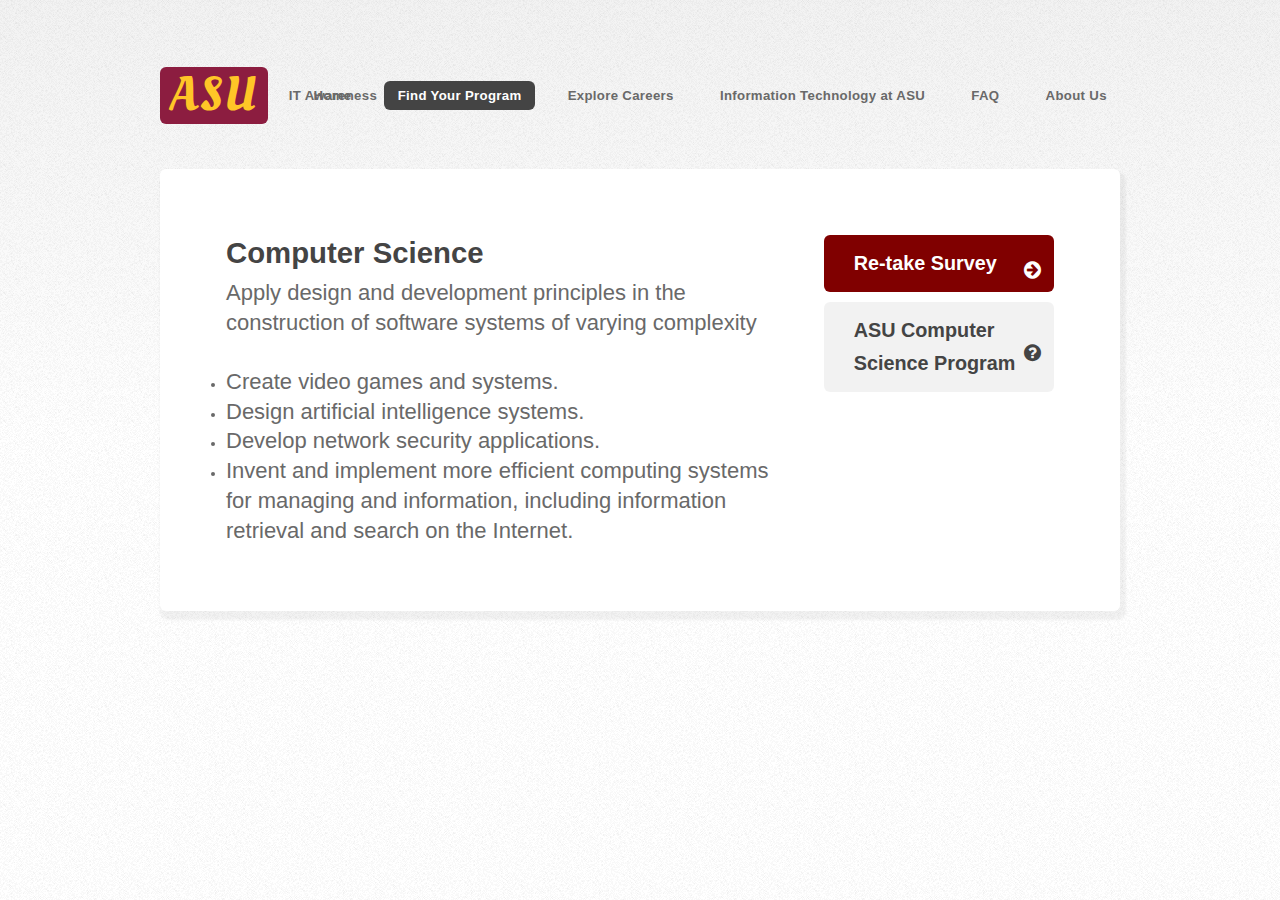
<file: FrontEnd/ComputerScience.html>
<!DOCTYPE HTML>

	<head>
		<title>ASU IT Awareness</title>
		<meta charset="utf-8" />
		<meta name="viewport" content="width=device-width, initial-scale=1, user-scalable=yes" />
		<link rel="stylesheet" href="assets/css/main.css" />
	</head>
	<body class="is-preload ComputerScience">
		<div id="page-wrapper">

			<!-- Header -->
	<div id="header-wrapper">
					<header id="header" class="container">

						<!-- Logo -->
							<div id="logo">
								<h1><a href="index.html">ASU</a></h1>
							  <span>IT Awareness</span>
							</div>

						<!-- Nav -->
							<nav id="nav">
								<ul>
									<li><a href="index.html">Home</a></li>
									<li class="current">
										<a href="#">Find Your Program</a>
										<ul>
											<li><a href="ComputerScience.html">Computer Science</a></li>
											<li><a href="Informatics.html">Informatics</a></li>
											<li><a href="SoftwareEngineering.html">Software Engineering</a>
											<li><a href="#">Computer Systems Engineering</a></li>
											<li><a href="#">Computer Information Systems</a></li>
											<li><a href="#">Robotics</a></li>
											<li><a href="#">Applied Science</a></li>
											<li><a href="#">Technology Entrepreneurship Management</a></li>
									  </ul>
									</li>
									<li><a href="IT-Careers.html">Explore Careers</a>
									<!--
									<ul>
									<li><a href="#">Networking</a></li>
									<li><a href="#">Information Security</a></li>
									<li><a href="#">Database Management</a></li>
									</ul>
									-->

									<li><a href="IT-ASU.html">Information Technology at ASU</a></li>
									<li><a href="FAQ.html">FAQ</a></li>
									<li><a href="About-Us.html">About Us</a></li>
								</ul>
							</nav>
						<!--- Nav End-->
					</header>
				</div>

			<!-- Banner -->
	<div id="banner-wrapper">
				  <div id="banner" class="box container">
						<div class="row">
							<div class="col-8 col-12-medium">
								<h2 style="font-size:200%;">Computer Science</h2>
								<p style="font-size:150%;">Apply design and development principles in the construction of software systems of varying complexity <br>
									<br>
                  <li><p style="font-size:150%;"> Create video games and systems.</p></li>
                  <li><p style="font-size:150%;"> Design artificial intelligence systems.</p> </li>
                  <li><p style="font-size:150%;"> Develop network security applications.</p> </li>
                  <li><p style="font-size:150%;"> Invent and implement more efficient computing systems for managing and information, including information retrieval and search on the Internet.</p> </li>
                </ul>
                </p>
							</div>
							<div class="col-4 col-12-medium">
								<ul>
									<li><a href="https://www.tryinteract.com/share/quiz/5c5384a521ba6d0014eacfc2" class="button medium icon fa-arrow-circle-right">Re-take Survey</a></li>
									<li><a href="https://cidse.engineering.asu.edu/forstudent/undergraduate/majors/computer-science-bs/" class="button alt medium icon fa-question-circle">ASU Computer Science Program</a></li>
								</ul>
							</div>
						</div>
					</div>
				</div>

	<!-- Scripts -->
	<script src="assets/js/jquery.min.js"></script>
	<script src="assets/js/jquery.dropotron.min.js"></script>
	<script src="assets/js/browser.min.js"></script>
	<script src="assets/js/breakpoints.min.js"></script>
	<script src="assets/js/util.js"></script>
	<script src="assets/js/main.js"></script>
	<script scr="assets/js/myjavascript.js"></script>

  </body>
</html>
</file>
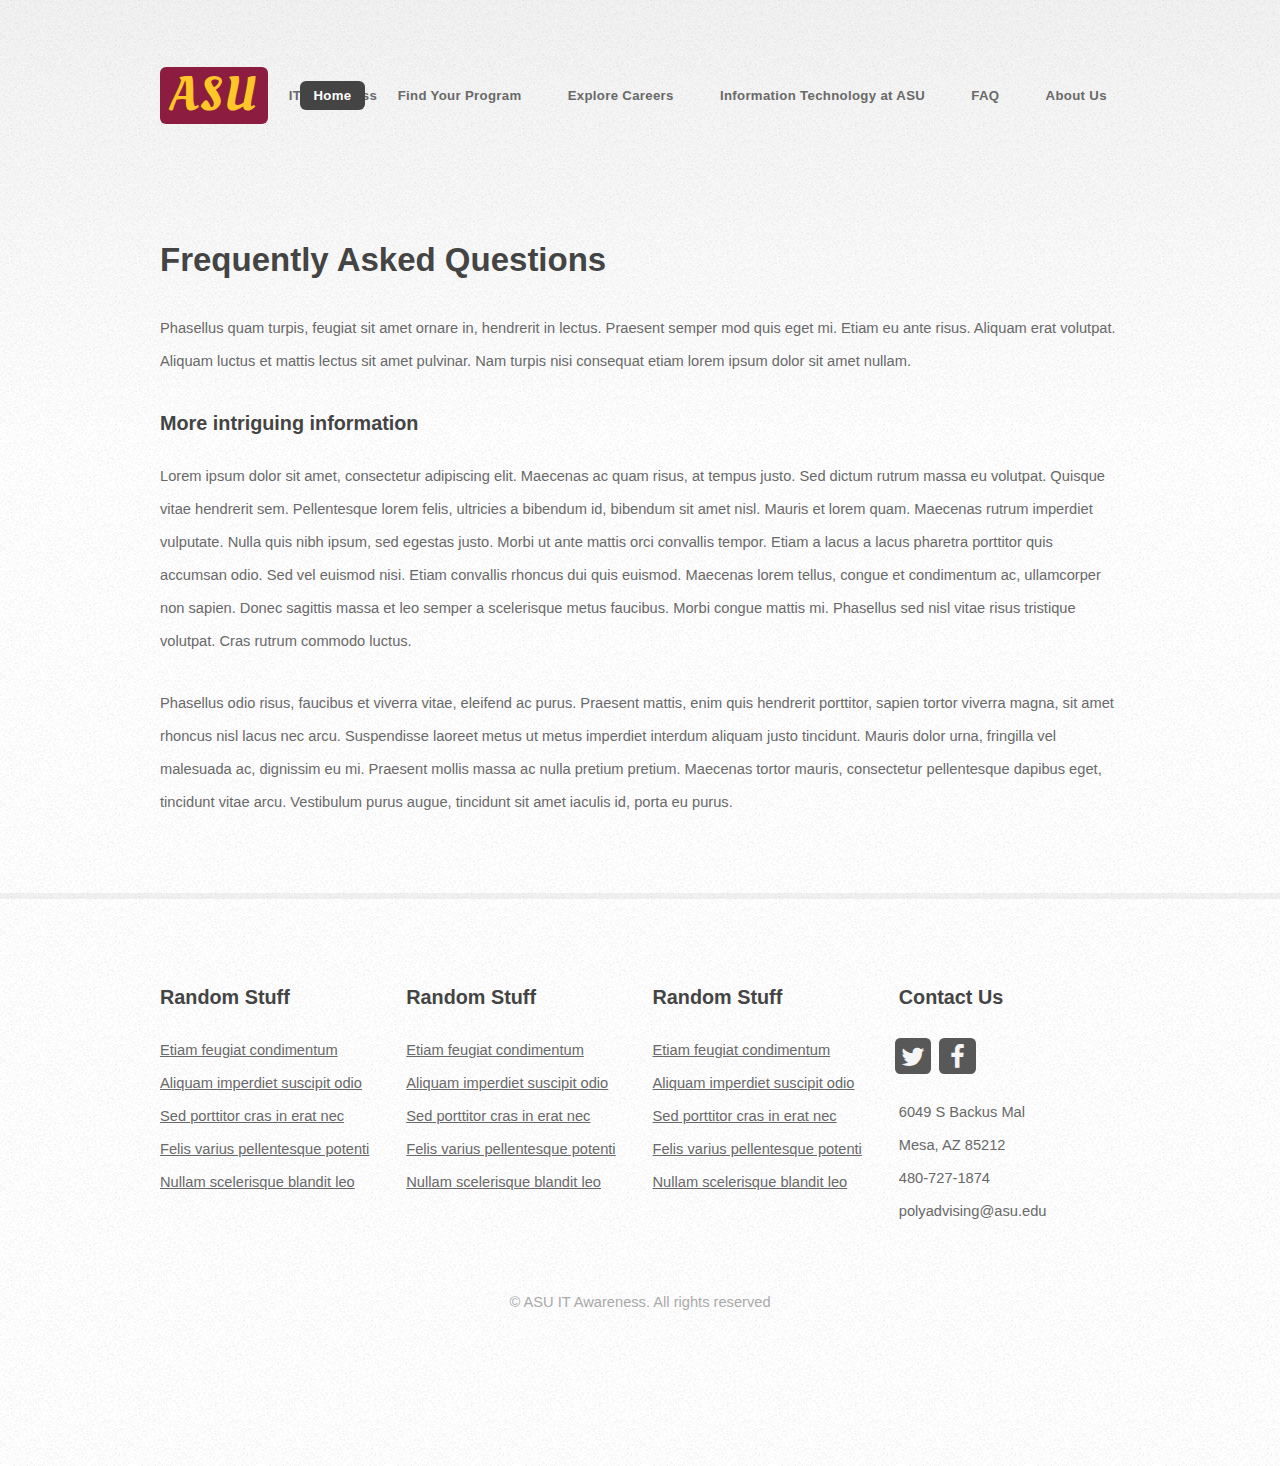
<file: FrontEnd/FAQ.html>
<!DOCTYPE HTML>
<!--
	Verti by HTML5 UP
	html5up.net | @ajlkn
	Free for personal and commercial use under the CCA 3.0 license (html5up.net/license)
-->
<html>
	<head>
		<title>ASU IT Awareness</title>
		<meta charset="utf-8" />
		<meta name="viewport" content="width=device-width, initial-scale=1, user-scalable=no" />
		<link rel="stylesheet" href="assets/css/main.css" />
	</head>
	<body class="is-preload no-sidebar">
		<div id="page-wrapper">

			<!-- Header -->
				<div id="header-wrapper">
					<header id="header" class="container">

						<!-- Logo -->
							<div id="logo">
								<h1><a href="index.html">ASU</a></h1>
								<span>IT Awareness</span>
							</div>

						<!-- Nav -->
							<nav id="nav">
								<ul>
									<li class="current"><a href="index.html">Home</a></li>
									<li>
										<a href="#">Find Your Program</a>
										<ul>
											<li><a href="#">Computer Science</a></li>
											<li><a href="#">Informatics</a></li>
											<li><a href="#">Software Engineering</a>
											<li><a href="#">ComputerSystems Engineering</a></li>
											<li><a href="#">Computer Information Systems</a></li>
											<li><a href="#">Robotics</a></li>
											<li><a href="#">Applied Science</a></li>
											<li><a href="#">Technology Entrepreneurship Management</a></li>
										</ul>
									</li>
									<li><a href="IT-Careers.html">Explore Careers</a>
									<!--
									<ul>
									<li><a href="#">Networking</a></li>
									<li><a href="#">Information Security</a></li>
									<li><a href="#">Database Management</a></li>
									</ul>
									-->

									<li><a href="IT-ASU.html">Information Technology at ASU</a></li>
									<li><a href="FAQ.html">FAQ</a></li>
									<li><a href="About-Us.html">About Us</a></li>
								</ul>
							</nav>
						<!--- Nav End-->
					</header>
				</div>

			<!-- Main -->
				<div id="main-wrapper">
					<div class="container">
						<div id="content">

							<!-- Content -->
								<article>

									<h2>Frequently Asked Questions</h2>

									<p>Phasellus quam turpis, feugiat sit amet ornare in, hendrerit in lectus.
									Praesent semper mod quis eget mi. Etiam eu ante risus. Aliquam erat volutpat.
									Aliquam luctus et mattis lectus sit amet pulvinar. Nam turpis nisi
									consequat etiam lorem ipsum dolor sit amet nullam.</p>

									<h3>More intriguing information</h3>
									<p>Lorem ipsum dolor sit amet, consectetur adipiscing elit. Maecenas ac quam risus, at tempus
									justo. Sed dictum rutrum massa eu volutpat. Quisque vitae hendrerit sem. Pellentesque lorem felis,
									ultricies a bibendum id, bibendum sit amet nisl. Mauris et lorem quam. Maecenas rutrum imperdiet
									vulputate. Nulla quis nibh ipsum, sed egestas justo. Morbi ut ante mattis orci convallis tempor.
									Etiam a lacus a lacus pharetra porttitor quis accumsan odio. Sed vel euismod nisi. Etiam convallis
									rhoncus dui quis euismod. Maecenas lorem tellus, congue et condimentum ac, ullamcorper non sapien.
									Donec sagittis massa et leo semper a scelerisque metus faucibus. Morbi congue mattis mi.
									Phasellus sed nisl vitae risus tristique volutpat. Cras rutrum commodo luctus.</p>

									<p>Phasellus odio risus, faucibus et viverra vitae, eleifend ac purus. Praesent mattis, enim
									quis hendrerit porttitor, sapien tortor viverra magna, sit amet rhoncus nisl lacus nec arcu.
									Suspendisse laoreet metus ut metus imperdiet interdum aliquam justo tincidunt. Mauris dolor urna,
									fringilla vel malesuada ac, dignissim eu mi. Praesent mollis massa ac nulla pretium pretium.
									Maecenas tortor mauris, consectetur pellentesque dapibus eget, tincidunt vitae arcu.
									Vestibulum purus augue, tincidunt sit amet iaculis id, porta eu purus.</p>

								</article>

						</div>
					</div>
				</div>

			<!-- Footer -->
				<div id="footer-wrapper">
					<footer id="footer" class="container">
						<div class="row">
							<div class="col-3 col-6-medium col-12-small">

								<!-- Links -->
									<section class="widget links">
										<h3>Random Stuff</h3>
										<ul class="style2">
											<li><a href="#">Etiam feugiat condimentum</a></li>
											<li><a href="#">Aliquam imperdiet suscipit odio</a></li>
											<li><a href="#">Sed porttitor cras in erat nec</a></li>
											<li><a href="#">Felis varius pellentesque potenti</a></li>
											<li><a href="#">Nullam scelerisque blandit leo</a></li>
										</ul>
									</section>

							</div>
							<div class="col-3 col-6-medium col-12-small">

								<!-- Links -->
									<section class="widget links">
										<h3>Random Stuff</h3>
										<ul class="style2">
											<li><a href="#">Etiam feugiat condimentum</a></li>
											<li><a href="#">Aliquam imperdiet suscipit odio</a></li>
											<li><a href="#">Sed porttitor cras in erat nec</a></li>
											<li><a href="#">Felis varius pellentesque potenti</a></li>
											<li><a href="#">Nullam scelerisque blandit leo</a></li>
										</ul>
									</section>

							</div>
							<div class="col-3 col-6-medium col-12-small">

								<!-- Links -->
									<section class="widget links">
										<h3>Random Stuff</h3>
										<ul class="style2">
											<li><a href="#">Etiam feugiat condimentum</a></li>
											<li><a href="#">Aliquam imperdiet suscipit odio</a></li>
											<li><a href="#">Sed porttitor cras in erat nec</a></li>
											<li><a href="#">Felis varius pellentesque potenti</a></li>
											<li><a href="#">Nullam scelerisque blandit leo</a></li>
										</ul>
									</section>

							</div>
							<div class="col-3 col-6-medium col-12-small">

									<!-- Contact -->
									<section class="widget contact last">
										<h3>Contact Us</h3>
										<ul>
											<li><a href="#" class="icon fa-twitter"><span class="label">Twitter</span></a></li>
											<li><a href="#" class="icon fa-facebook"><span class="label">Facebook</span></a></li>
										</ul>
										<p>6049 S Backus Mal<br />
										Mesa, AZ 85212<br />
										480-727-1874<br />
										polyadvising@asu.edu</p>
									</section>
								<!-- End Contact-->
							</div>
						</div>
						<div class="row">
							<div class="col-12">
								<div id="copyright">
									<ul class="menu">
										<li>&copy; ASU IT Awareness. All rights reserved</li>
									</ul>
								</div>
							</div>
						</div>
					</footer>
				</div>

			</div>

		<!-- Scripts -->

			<script src="assets/js/jquery.min.js"></script>
			<script src="assets/js/jquery.dropotron.min.js"></script>
			<script src="assets/js/browser.min.js"></script>
			<script src="assets/js/breakpoints.min.js"></script>
			<script src="assets/js/util.js"></script>
			<script src="assets/js/main.js"></script>

	</body>
</html>
</file>
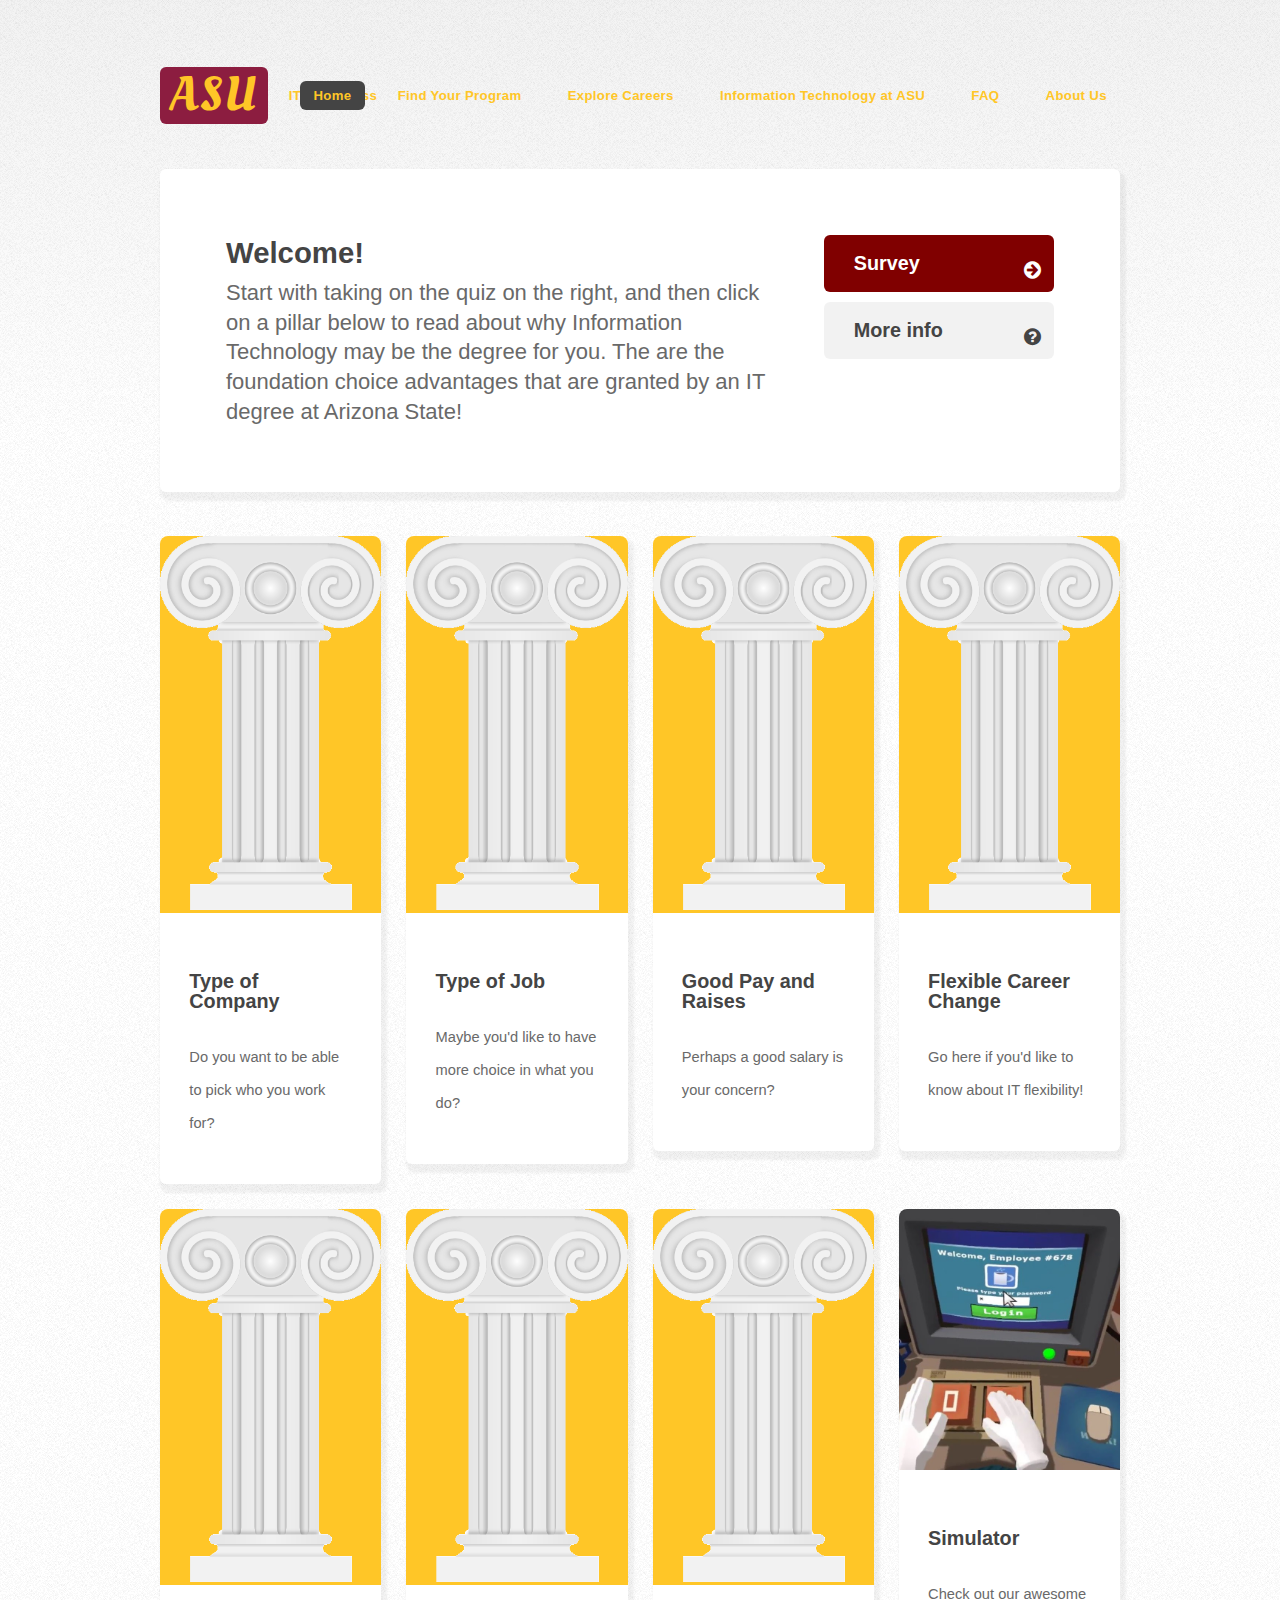
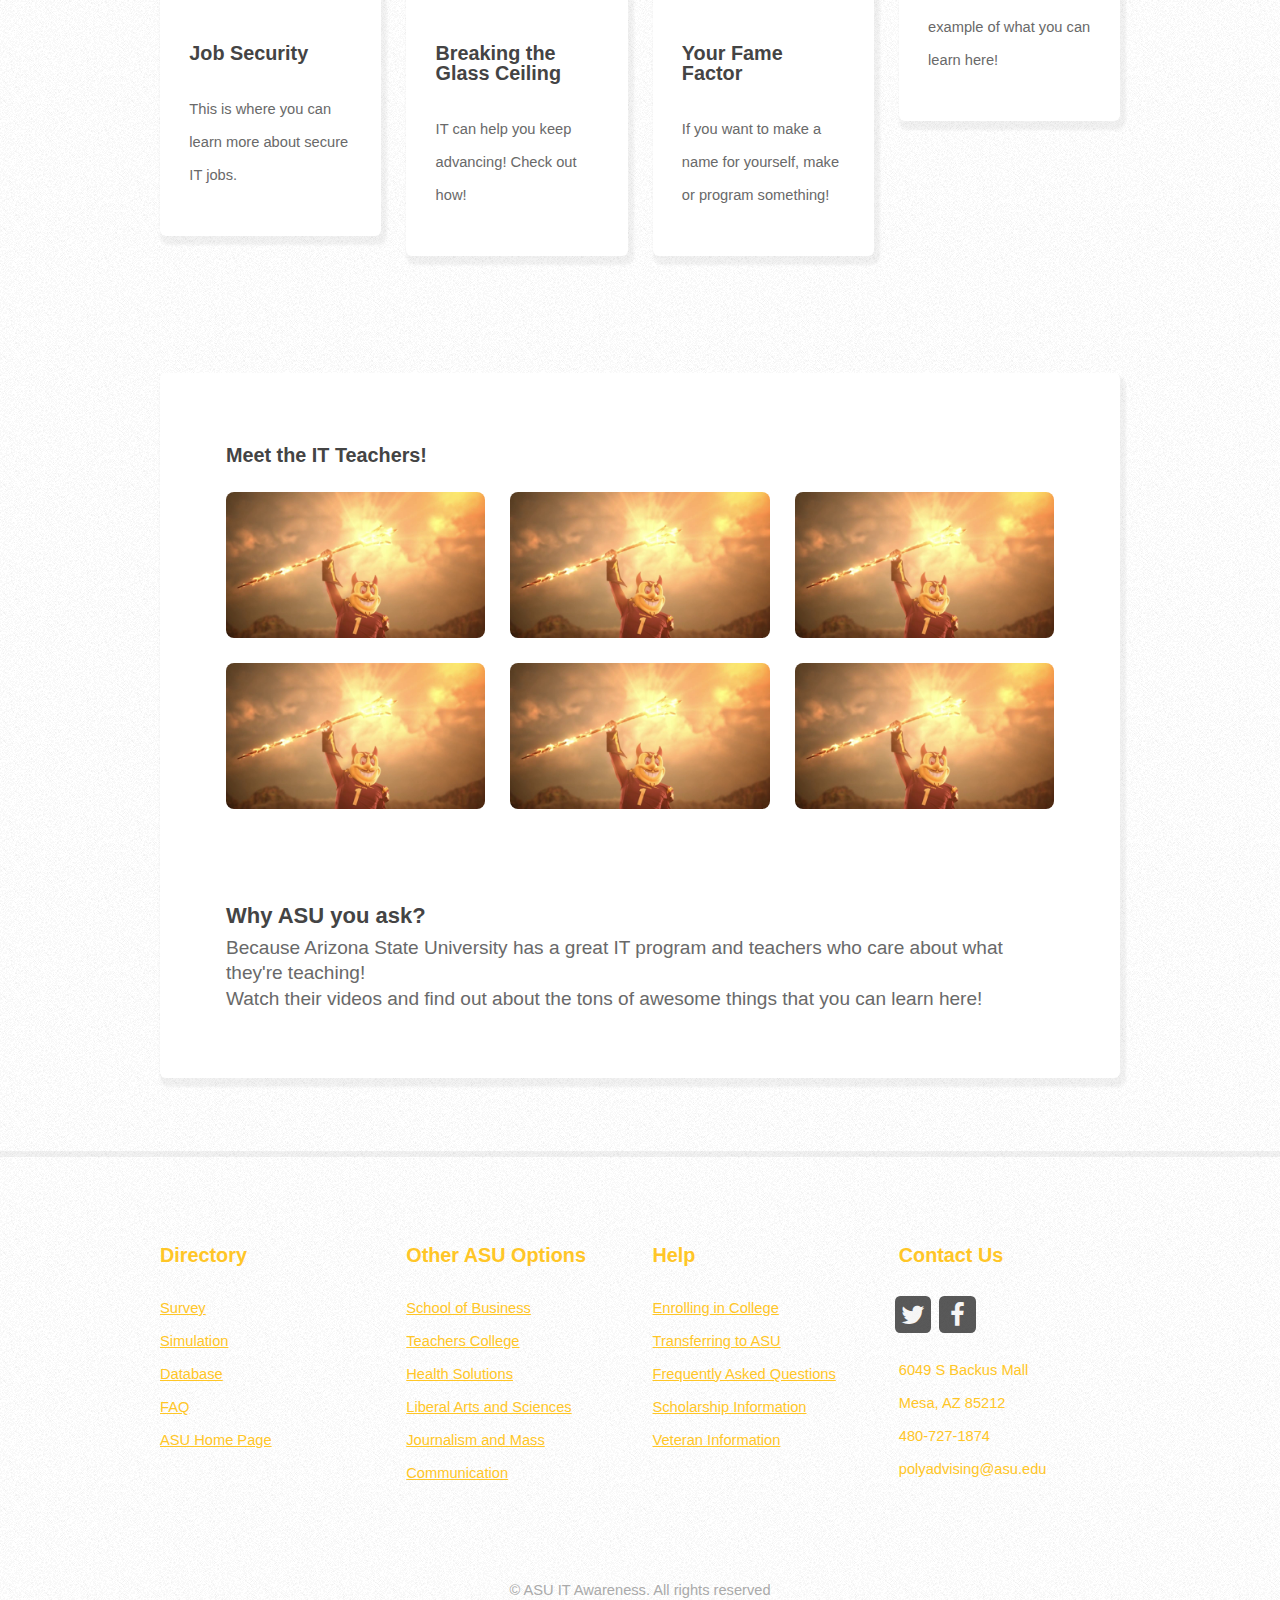
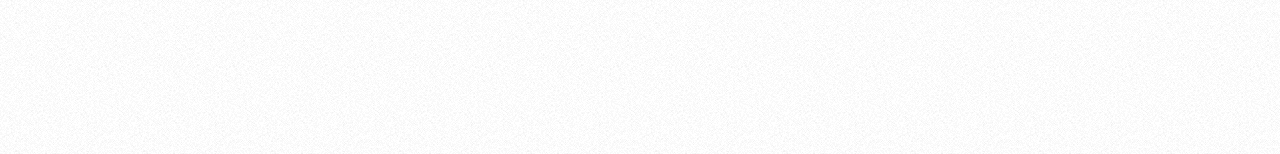
<file: FrontEnd/index - ASU COLORS.html>
<!DOCTYPE HTML>

	<head>
		<title>ASU IT Awareness</title>
		<meta charset="utf-8" />
		<meta name="viewport" content="width=device-width, initial-scale=1, user-scalable=no" />
		<link rel="stylesheet" href="assets/css/main.css" />
	</head>
	<body class="is-preload homepage">
		<div id="page-wrapper">

			<!-- Header -->
	<div id="header-wrapper">
					<header id="header" class="container">

						<!-- Logo -->
							<div id="logo">
								<h1><a href="index.html">ASU</a></h1>
							  <span><font color="FFC627">IT Awareness</span></font>
							</div>

						<!-- Nav -->
							<nav id="nav">
								<ul>
									<li class="current"><a href="index.html"><font color="FFC627">Home</a></font></li>
									<li>
										<a href="#"><font color="FFC627">Find Your Program</font></a>
										<ul>
											<li><a href="#">Computer Science</a></li>
											<li><a href="#">Informatics</a></li>
											<li><a href="#">Software Engineering</a>
											<li><a href="#">Computer Systems Engineering</a></li>
											<li><a href="#">Computer Information Systems</a></li>
											<li><a href="#">Robotics</a></li>
											<li><a href="#">Applied Science</a></li>
											<li><a href="#">Technology Entrepreneurship Management</a></li>
									  </ul>
									</li>
									<li><a href="IT-Careers.html"><font color="FFC627">Explore Careers</font></a>
									<!--
									<ul>
									<li><a href="#">Networking</a></li>
									<li><a href="#">Information Security</a></li>
									<li><a href="#">Database Management</a></li>
									</ul>
									-->

									<li><a href="IT-ASU.html"><font color="FFC627">Information Technology at ASU</a></font></li>
									<li><a href="FAQ.html"><font color="FFC627">FAQ</a></font></li>
									<li><a href="About-Us.html"><font color="FFC627">About Us</font></a></li>
								</ul>
							</nav>
						<!--- Nav End-->
					</header>
				</div>

			<!-- Banner -->
	<div id="banner-wrapper">
				  <div id="banner" class="box container">
						<div class="row">
							<div class="col-8 col-12-medium">
								<h2 style="font-size:200%;">Welcome!</h2>
								<p style="font-size:150%;">Start with taking on the quiz on the right, and then click on a pillar below to read about why Information Technology may be the degree for you. The are the foundation choice advantages that are granted by an IT degree at Arizona State!</p>
							</div>
							<div class="col-4 col-12-medium">
								<ul>
									<li><a href="https://www.tryinteract.com/share/quiz/5c5384a521ba6d0014eacfc2" class="button medium icon fa-arrow-circle-right">Survey</a></li>
									<li><a href="#" class="button alt medium icon fa-question-circle">More info</a></li>
								</ul>
							</div>
						</div>
					</div>
				</div>

			<!-- Features -->
				<div id="features-wrapper">
					<div class="container">
						<div class="row">
							<div class="col-3 col-12-medium">

								<!-- Box -->
									<section class="box feature">
										<a href="#" class="image featured"><img src="images/pillar.png" alt="" width="150" height="320" /></a>
										<div class="inner">
											<header>
											  <h2>Type of Company </h2>
											</header>
											<p>Do you want to be able to pick who you work for?</p>
										</div>
									</section>

							</div>
							<div class="col-3 col-12-medium">

								<!-- Box -->
									<section class="box feature">
										<a href="#" class="image featured"><img src="images/pillar.png" alt="" /></a>
										<div class="inner">
											<header>
											  <h2>Type of Job</h2>
											</header>
											<p>Maybe you'd like to have more choice in what you do?</p>
										</div>
									</section>

							</div>
							<div class="col-3 col-12-medium">

								<!-- Box -->
									<section class="box feature">
										<a href="#" class="image featured"><img src="images/pillar.png" alt="" /></a>
										<div class="inner">
											<header>
											  <h2>Good Pay and Raises</h2>
											</header>
											<p>Perhaps a good salary is your concern? </p>
										</div>
									</section>

							</div>
								<div class="col-3 col-12-medium">

								<!-- Box -->
									<section class="box feature">
										<a href="#" class="image featured"><img src="images/pillar.png" alt="" /></a>
										<div class="inner">
											<header>
											  <h2>Flexible Career Change</h2>
											</header>
											<p>Go here if you'd like to know about IT flexibility!</p>
										</div>
									</section>
							</div>
								<div class="col-3 col-12-medium">

								<!-- Box -->
									<section class="box feature">
										<a href="#" class="image featured"><img src="images/pillar.png" alt="" /></a>
										<div class="inner">
											<header>
											  <h2>Job Security</h2>
											</header>
											<p>This is where you can learn more about secure IT jobs.</p>
										</div>
									</section>
							</div>
								<div class="col-3 col-12-medium">

								<!-- Box -->
									<section class="box feature">
										<a href="#" class="image featured"><img src="images/pillar.png"  alt="" /></a>
										<div class="inner">
											<header>
											  <h2>Breaking the Glass Ceiling</h2>
											</header>
											<p>IT can help you keep advancing! Check out how!</p>
										</div>
									</section>
							</div>
								<div class="col-3 col-12-medium">

								<!-- Box -->
									<section class="box feature">
										<a href="#" class="image featured"><img src="images/pillar.png" alt="" /></a>
										<div class="inner">
											<header>
											  <h2>Your Fame Factor</h2>
											</header>
											<p>If you want to make a name for yourself, make or program something! </p>
										</div>
									</section>

							</div>
															<div class="col-3 col-12-medium">

								<!-- Box -->
									<section class="box feature">
										<a href="#" class="image featured"><img src="images/office.jpg" alt="" /></a>
										<div class="inner">
											<header>
											  <h2>Simulator</h2>
											</header>
											<p>Check out our awesome example of what you can learn here! </p>
										</div>
									</section>

							</div>
						</div>
					</div>
				</div>

			<!-- Main -->
				<div id="main-wrapper">
					<div class="container">
						<div class="box container" id="banner">
						<div class="row gtr-200">
	<div class="col-12 col-12-medium">
								<!-- Sidebar -->
									<div id="sidebar">
										<section class="widget thumbnails">
	<h3>Meet the IT Teachers!</h3>
											<div class="grid">
												<div class="row gtr-80">
													<div class="col-4"><a href="#" class="image fit"><img src="images/sparky.jpg" alt="" /></a></div>
													<div class="col-4"><a href="#" class="image fit"><img src="images/sparky.jpg" alt="" /></a></div>
													<div class="col-4"><a href="#" class="image fit"><img src="images/sparky.jpg" alt="" /></a></div>
													<div class="col-4"><a href="#" class="image fit"><img src="images/sparky.jpg" alt="" /></a></div>
													<div class="col-4"><a href="#" class="image fit"><img src="images/sparky.jpg" alt="" /></a></div>
													<div class="col-4"><a href="#" class="image fit"><img src="images/sparky.jpg" alt="" /></a></div>

											  </div>
	</div>
									</div>

							</div>
								<!-- Content -->
									<div id="content">
										<section class="last">
											<div class="row">
							<div class="col-12 col-12-medium">
											<h2 style="font-size:150%">Why ASU you ask?</h2>
											<p style="font-size:130%">Because Arizona State University has a great IT program and teachers who care about what they're teaching! </p>
											<p style="font-size:130%">Watch their videos and find out about the tons of awesome things that you can learn here!</p>
										</section>
									</div>
								</div>
							</div>
						</div>
					</div>
				</div>

			<!-- Footer -->
	<div id="footer-wrapper">
					<footer id="footer" class="container">
						<div class="row">
							<div class="col-3 col-6-medium col-12-small">
							  <!-- Links -->
									<section class="widget links">
										<h3><font color="FFC627">Directory</font></h3>
										<ul class="style2"> <font color="FFC627">
											<li><a href="#">Survey</a></li>
											<li><a href="#">Simulation</a></li>
											<li><a href="#">Database</a></li>
											<li><a href="#">FAQ</a></li>
											<li><a href="#">ASU Home Page</a></li>
										</font></ul>
									</section>

							</div>
							<div class="col-3 col-6-medium col-12-small">

								<!-- Links -->
									<section class="widget links">
										<h3><font color="FFC627">Other ASU Options</h3>
										<ul class="style2">
											<li><a href="https://wpcarey.asu.edu/">School of Business</a></li>
											<li><a href="https://education.asu.edu/">Teachers College</a></li>
											<li><a href="https://chs.asu.edu/">Health Solutions</a></li>
											<li><a href="https://clas.asu.edu/">Liberal Arts and Sciences</a></li>
											<li><a href="https://cronkite.asu.edu/">Journalism and Mass Communication</a></li>
										</font></ul>
									</section>

							</div>
							<div class="col-3 col-6-medium col-12-small">
							  <!-- Links -->
									<section class="widget links">
										<h3><font color="FFC627">Help</h3>
										<ul class="style2">
											<li><a href="https://admission.asu.edu/apply">Enrolling in College</a></li>
											<li><a href="https://admission.asu.edu/transfer/apply">Transferring to ASU</a></li>
											<li><a href="https://admission.asu.edu/contact/faqs">Frequently Asked Questions</a></li>
											<li><a href="https://scholarships.asu.edu/">Scholarship Information</a></li>
											<li><a href="https://veterans.asu.edu/">Veteran Information</a></li>
										</font></ul>
									</section>

							</div>
							<div class="col-3 col-6-medium col-12-small">

								<!-- Contact -->
									<section class="widget contact last">
										<h3><font color="FFC627">Contact Us</h3>
										<ul>
											<li><a href="#" class="icon fa-twitter"><span class="label">Twitter</span></a></li>
											<li><a href="#" class="icon fa-facebook"><span class="label">Facebook</span></a></li>
										</ul>
										<p>6049 S Backus Mall<br />
										Mesa, AZ 85212<br />
										480-727-1874<br />
										polyadvising@asu.edu</p>
									</font></section>
								<!-- End Contact-->
							</div>
						</div>
						<div class="row">
							<div class="col-12">
								<div id="copyright">
									<ul class="menu">
										<li>&copy; ASU IT Awareness. All rights reserved</li>
									</ul>
								</div>
							</div>
						</div>
					</footer>
				</div>

			</div>

		<!-- Scripts -->

	<script src="assets/js/jquery.min.js"></script>
	<script src="assets/js/jquery.dropotron.min.js"></script>
	<script src="assets/js/browser.min.js"></script>
	<script src="assets/js/breakpoints.min.js"></script>
	<script src="assets/js/util.js"></script>
	<script src="assets/js/main.js"></script>

	</body>
</html>
</file>
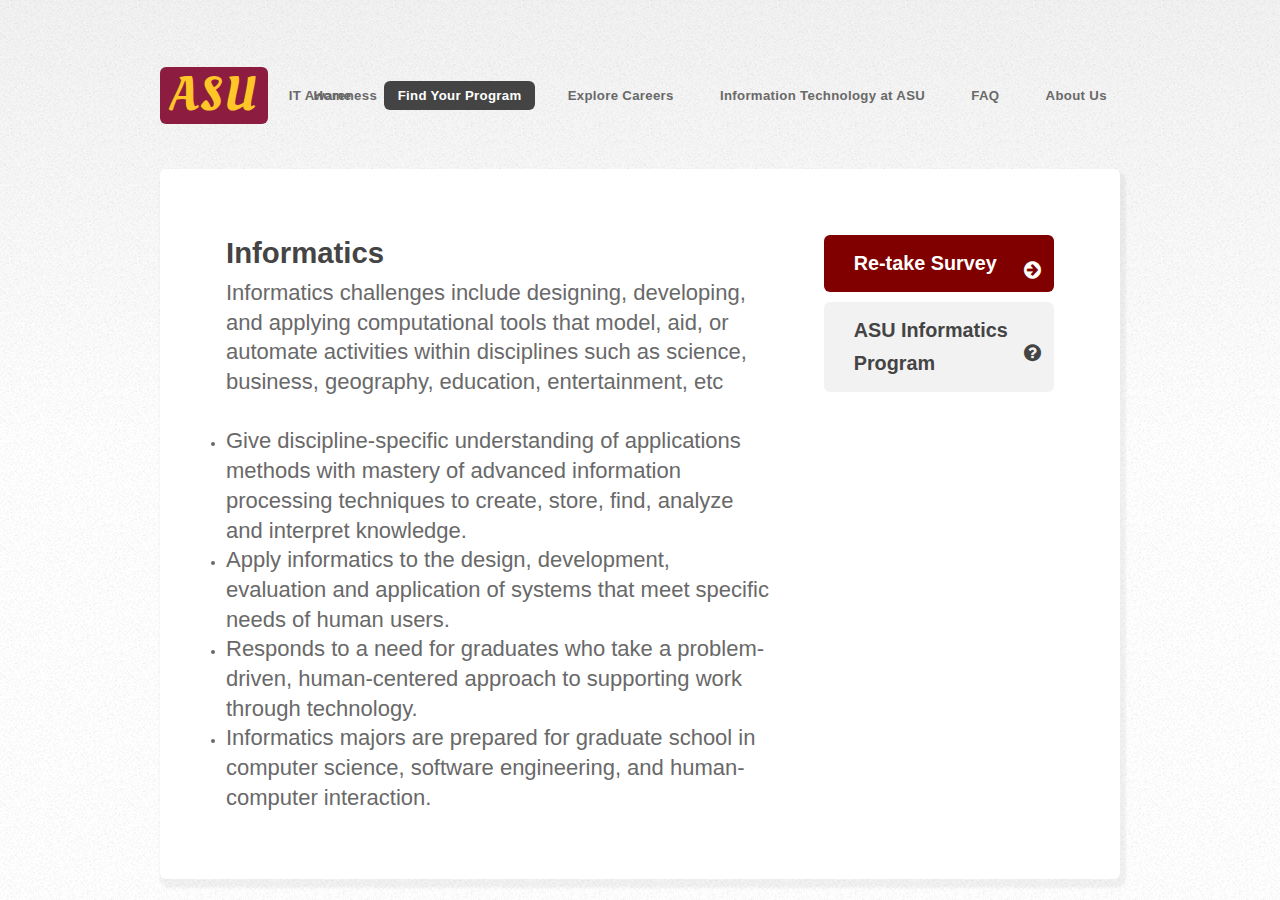
<file: FrontEnd/Informatics.html>
<!DOCTYPE HTML>

	<head>
		<title>ASU IT Awareness</title>
		<meta charset="utf-8" />
		<meta name="viewport" content="width=device-width, initial-scale=1, user-scalable=yes" />
		<link rel="stylesheet" href="assets/css/main.css" />
	</head>
	<body class="is-preload Informatics">
		<div id="page-wrapper">

			<!-- Header -->
	<div id="header-wrapper">
					<header id="header" class="container">

						<!-- Logo -->
							<div id="logo">
								<h1><a href="index.html">ASU</a></h1>
							  <span>IT Awareness</span>
							</div>

						<!-- Nav -->
							<nav id="nav">
								<ul>
									<li><a href="index.html">Home</a></li>
									<li class="current">
										<a href="#">Find Your Program</a>
										<ul>
											<li><a href="ComputerScience.html">Computer Science</a></li>
											<li><a href="Informatics.html">Informatics</a></li>
											<li><a href="SoftwareEngineering.html">Software Engineering</a>
											<li><a href="#">Computer Systems Engineering</a></li>
											<li><a href="#">Computer Information Systems</a></li>
											<li><a href="#">Robotics</a></li>
											<li><a href="#">Applied Science</a></li>
											<li><a href="#">Technology Entrepreneurship Management</a></li>
									  </ul>
									</li>
									<li><a href="IT-Careers.html">Explore Careers</a>
									<!--
									<ul>
									<li><a href="#">Networking</a></li>
									<li><a href="#">Information Security</a></li>
									<li><a href="#">Database Management</a></li>
									</ul>
									-->

									<li><a href="IT-ASU.html">Information Technology at ASU</a></li>
									<li><a href="FAQ.html">FAQ</a></li>
									<li><a href="About-Us.html">About Us</a></li>
								</ul>
							</nav>
						<!--- Nav End-->
					</header>
				</div>

			<!-- Banner -->
	<div id="banner-wrapper">
				  <div id="banner" class="box container">
						<div class="row">
							<div class="col-8 col-12-medium">
								<h2 style="font-size:200%;">Informatics</h2>
								<p style="font-size:150%;">Informatics challenges include designing, developing, and applying computational tools that model, aid, or automate activities within disciplines such as science, business, geography, education, entertainment, etc <br>
									<br>
                  <li><p style="font-size:150%;"> 
                    Give discipline-specific understanding of applications methods with mastery of advanced information processing techniques to create, store, find, analyze and interpret knowledge.</p></li>
                  <li><p style="font-size:150%;"> 
                    Apply informatics to the design, development, evaluation and application of systems that meet specific needs of human users.</p> </li>
                  <li><p style="font-size:150%;"> 
                    Responds to a need for graduates who take a problem-driven, human-centered approach to supporting work through technology.</p> </li>
                  <li><p style="font-size:150%;"> 
                    Informatics majors are prepared for graduate school in computer science, software engineering, and human-computer interaction.</p> </li>
                </ul>
                </p>
							</div>
							<div class="col-4 col-12-medium">
								<ul>
									<li><a href="https://www.tryinteract.com/share/quiz/5c5384a521ba6d0014eacfc2" class="button medium icon fa-arrow-circle-right">Re-take Survey</a></li>
									<li><a href="https://cidse.engineering.asu.edu/forstudent/undergraduate/majors/informatics-bs/" class="button alt medium icon fa-question-circle">ASU Informatics Program</a></li>
								</ul>
							</div>
						</div>
					</div>
				</div>

	<!-- Scripts -->
	<script src="assets/js/jquery.min.js"></script>
	<script src="assets/js/jquery.dropotron.min.js"></script>
	<script src="assets/js/browser.min.js"></script>
	<script src="assets/js/breakpoints.min.js"></script>
	<script src="assets/js/util.js"></script>
	<script src="assets/js/main.js"></script>
	<script scr="assets/js/myjavascript.js"></script>

  </body>
</html>
</file>
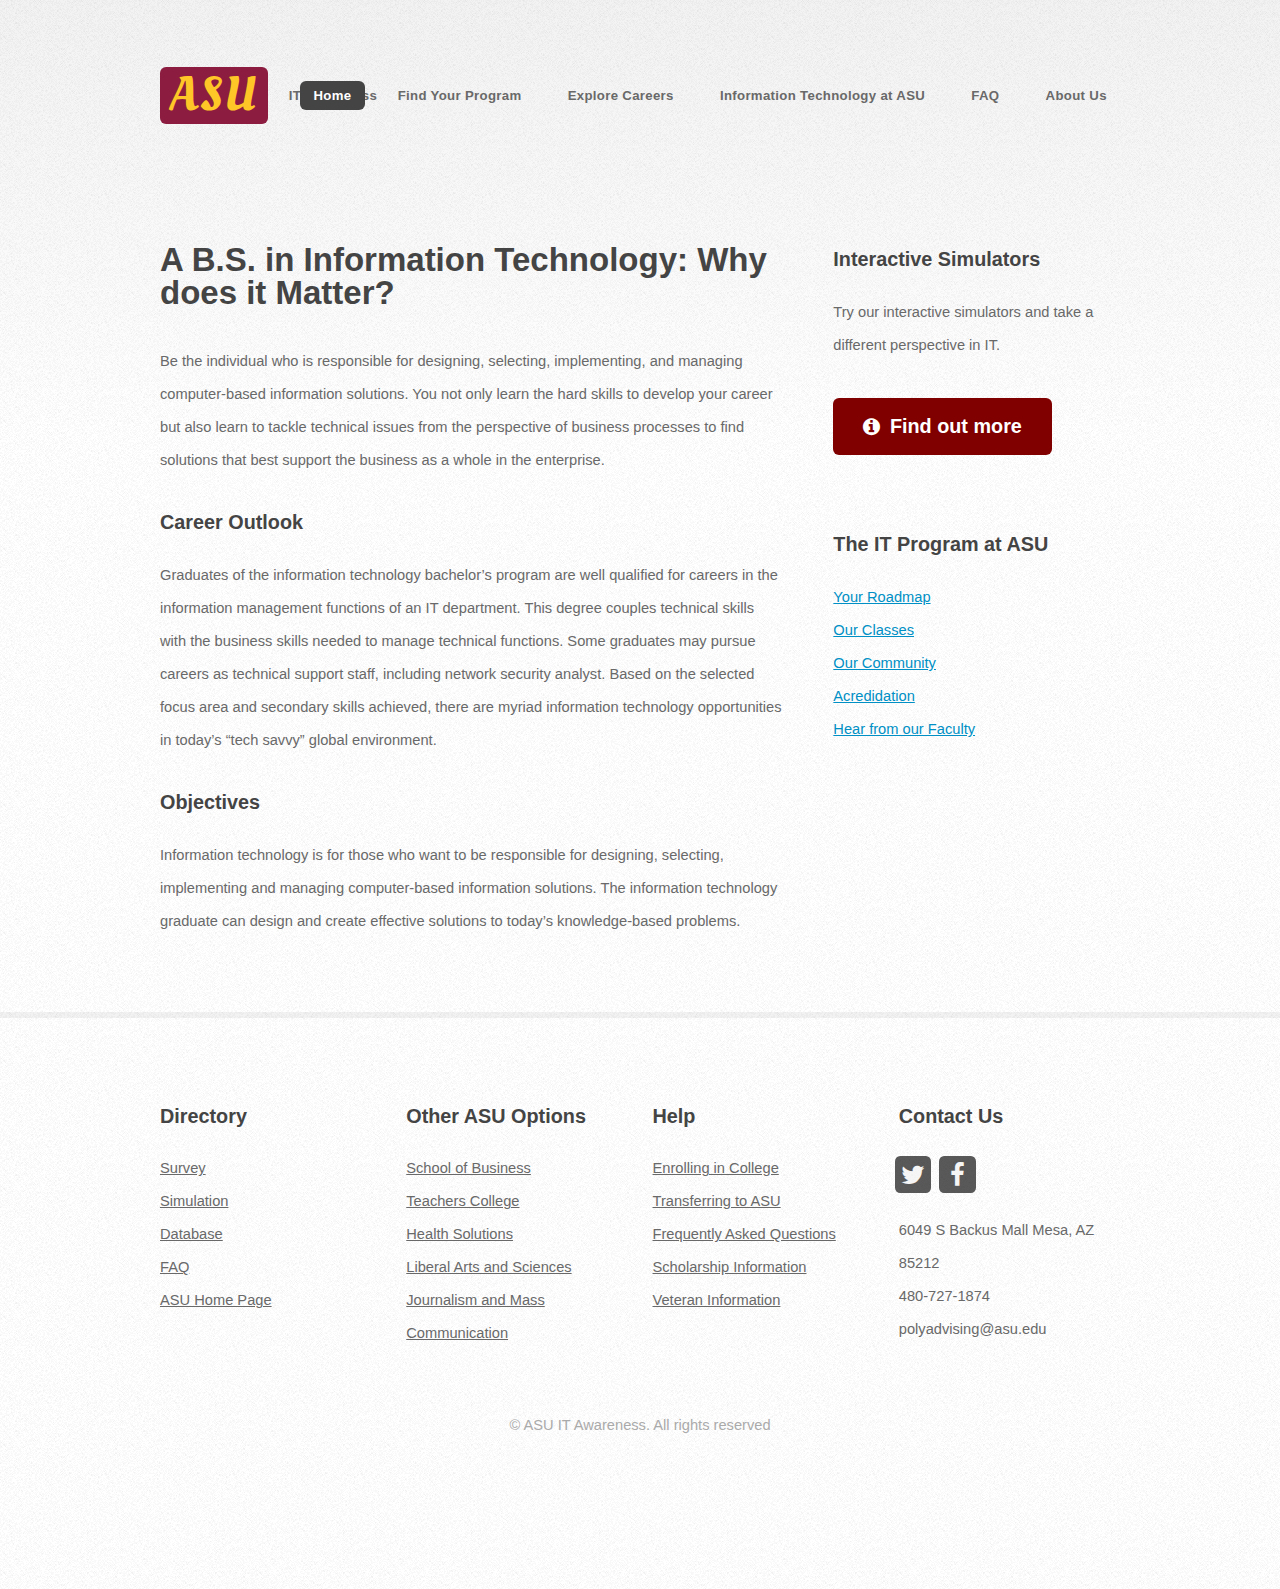
<file: FrontEnd/IT-ASU.html>
<!DOCTYPE HTML>
<!--
ASU IT Awareness
IFT402 Spring 2019

-->
<html>
	<head>
		<title>ASU IT Awareness</title>
		<meta charset="utf-8" />
		<meta name="viewport" content="width=device-width, initial-scale=1, user-scalable=no" />
		<link rel="stylesheet" href="assets/css/main.css" />
	</head>
	<body class="is-preload right-sidebar">
		<div id="page-wrapper">

			<!-- Header -->
				<div id="header-wrapper">
					<header id="header" class="container">

						<!-- Logo -->
							<div id="logo">
								<h1><a href="index.html">ASU</a></h1>
								<span>IT Awareness</span>
							</div>

						<!-- Nav -->
							<nav id="nav">
								<ul>
									<li class="current"><a href="index.html">Home</a></li>
									<li>
										<a href="#">Find Your Program</a>
										<ul>
											<li><a href="#">Computer Science</a></li>
											<li><a href="#">Informatics</a></li>
											<li><a href="#">Software Engineering</a>
											<li><a href="#">ComputerSystems Engineering</a></li>
											<li><a href="#">Computer Information Systems</a></li>
											<li><a href="#">Robotics</a></li>
											<li><a href="#">Applied Science</a></li>
											<li><a href="#">Technology Entrepreneurship Management</a></li>
										</ul>
									</li>
									<li><a href="IT-Careers.html">Explore Careers</a>
									<!--
									<ul>
									<li><a href="#">Networking</a></li>
									<li><a href="#">Information Security</a></li>
									<li><a href="#">Database Management</a></li>
									</ul>
									-->

									<li><a href="IT-ASU.html">Information Technology at ASU</a></li>
									<li><a href="FAQ.html">FAQ</a></li>
									<li><a href="About-Us.html">About Us</a></li>
								</ul>
							</nav>
						<!--- Nav End-->
					</header>
				</div>

			<!-- Main -->
				<div id="main-wrapper">
					<div class="container">
						<div class="row gtr-200">
							<div class="col-8 col-12-medium">
								<div id="content">

									<!-- Content -->
										<article>

											<h2>A B.S. in Information Technology: Why does it Matter?</h2>

											<p>Be the individual who is responsible for designing, selecting, implementing, and managing computer-based information solutions. You not only learn the hard skills to develop your career but also learn to tackle technical issues from the perspective of business processes to find solutions that best support the business as a whole in the enterprise.</p>

											<h3>Career Outlook</h3>
											<p>Graduates of the information technology bachelor’s program are well qualified for careers in the information management functions of an IT department. This degree couples technical skills with the business skills needed to manage technical functions. Some graduates may pursue careers as technical support staff, including network security analyst. Based on the selected focus area and secondary skills achieved, there are myriad information technology opportunities in today’s “tech savvy” global environment.</p>

											<h3>Objectives</h3>
											<p>Information technology is for those who want to be responsible for designing, selecting, implementing and managing computer-based information solutions. The information technology graduate can design and create effective solutions to today’s knowledge-based problems.</p>
											

										</article>

								</div>
							</div>
							<div class="col-4 col-12-medium">
								<div id="sidebar">

									<!-- Sidebar -->
										<section>
											<h3>Interactive Simulators</h3>
											<p>Try our interactive simulators and take a different perspective in IT.</p>
											<footer>
												<a href="#" class="button icon fa-info-circle">Find out more</a>
											</footer>
										</section>

										<section>
											<h3>The IT Program at ASU</h3>
											<ul class="style2">
												<li><a href="#">Your Roadmap</a></li>
												<li><a href="#">Our Classes</a></li>
												<li><a href="#">Our Community</a></li>
												<li><a href="#">Acredidation</a></li>
												<li><a href="#">Hear from our Faculty</a></li>
											</ul>
										</section>

								</div>
							</div>
						</div>
					</div>
				</div>

				<!-- FOOTERS -->
				
				<!-- Directory -->
				<div id="footer-wrapper">
					<footer id="footer" class="container">
						<div class="row">
							<div class="col-3 col-6-medium col-12-small">
								<!-- Links -->
								<section class="widget links">
									<h3>Directory</h3>
									<ul class="style2">
										<li><a href="#">Survey</a></li>
										<li><a href="#">Simulation</a></li>
										<li><a href="#">Database</a></li>
										<li><a href="#">FAQ</a></li>
										<li><a href="#">ASU Home Page</a></li>
									</ul>
								</section>
				
							</div>
							<div class="col-3 col-6-medium col-12-small">
				
								<!-- Other ASU Options -->
								<section class="widget links">
									<h3>Other ASU Options</h3>
									<ul class="style2">
										<li><a href="https://wpcarey.asu.edu/">School of Business</a></li>
										<li><a href="https://education.asu.edu/">Teachers College</a></li>
										<li><a href="https://chs.asu.edu/">Health Solutions</a></li>
										<li><a href="https://clas.asu.edu/">Liberal Arts and Sciences</a></li>
										<li><a href="https://cronkite.asu.edu/">Journalism and Mass Communication</a></li>
									</ul>
								</section>
				
							</div>
							<div class="col-3 col-6-medium col-12-small">
				
								<!-- Help -->
								<section class="widget links">
									<h3>Help</h3>
									<ul class="style2">
										<li><a href="https://admission.asu.edu/apply">Enrolling in College</a></li>
										<li><a href="https://admission.asu.edu/transfer/apply">Transferring to ASU</a></li>
										<li><a href="https://admission.asu.edu/contact/faqs">Frequently Asked Questions</a></li>
										<li><a href="https://scholarships.asu.edu/">Scholarship Information</a></li>
										<li><a href="https://veterans.asu.edu/">Veteran Information</a></li>
									</ul>
								</section>
				
							</div>
							<div class="col-3 col-6-medium col-12-small">
				
								<!-- Contact Us -->
								<section class="widget contact last">
									<h3>Contact Us</h3>
									<ul>
										<li><a href="#" class="icon fa-twitter"><span class="label">Twitter</span></a></li>
										<li><a href="#" class="icon fa-facebook"><span class="label">Facebook</span></a></li>
									</ul>
									<p>6049 S Backus Mall
										Mesa, AZ 85212<br />
										480-727-1874<br />
										polyadvising@asu.edu</p>
								</section>
								<!-- End Contact-->
							</div>
						</div>
						<div class="row">
							<div class="col-12">
								<div id="copyright">
									<ul class="menu">
										<li>&copy; ASU IT Awareness. All rights reserved</li>
									</ul>
								</div>
							</div>
						</div>
					</footer>
				</div>

			</div>

		<!-- Scripts -->

			<script src="assets/js/jquery.min.js"></script>
			<script src="assets/js/jquery.dropotron.min.js"></script>
			<script src="assets/js/browser.min.js"></script>
			<script src="assets/js/breakpoints.min.js"></script>
			<script src="assets/js/util.js"></script>
			<script src="assets/js/main.js"></script>

	</body>
</html>
</file>
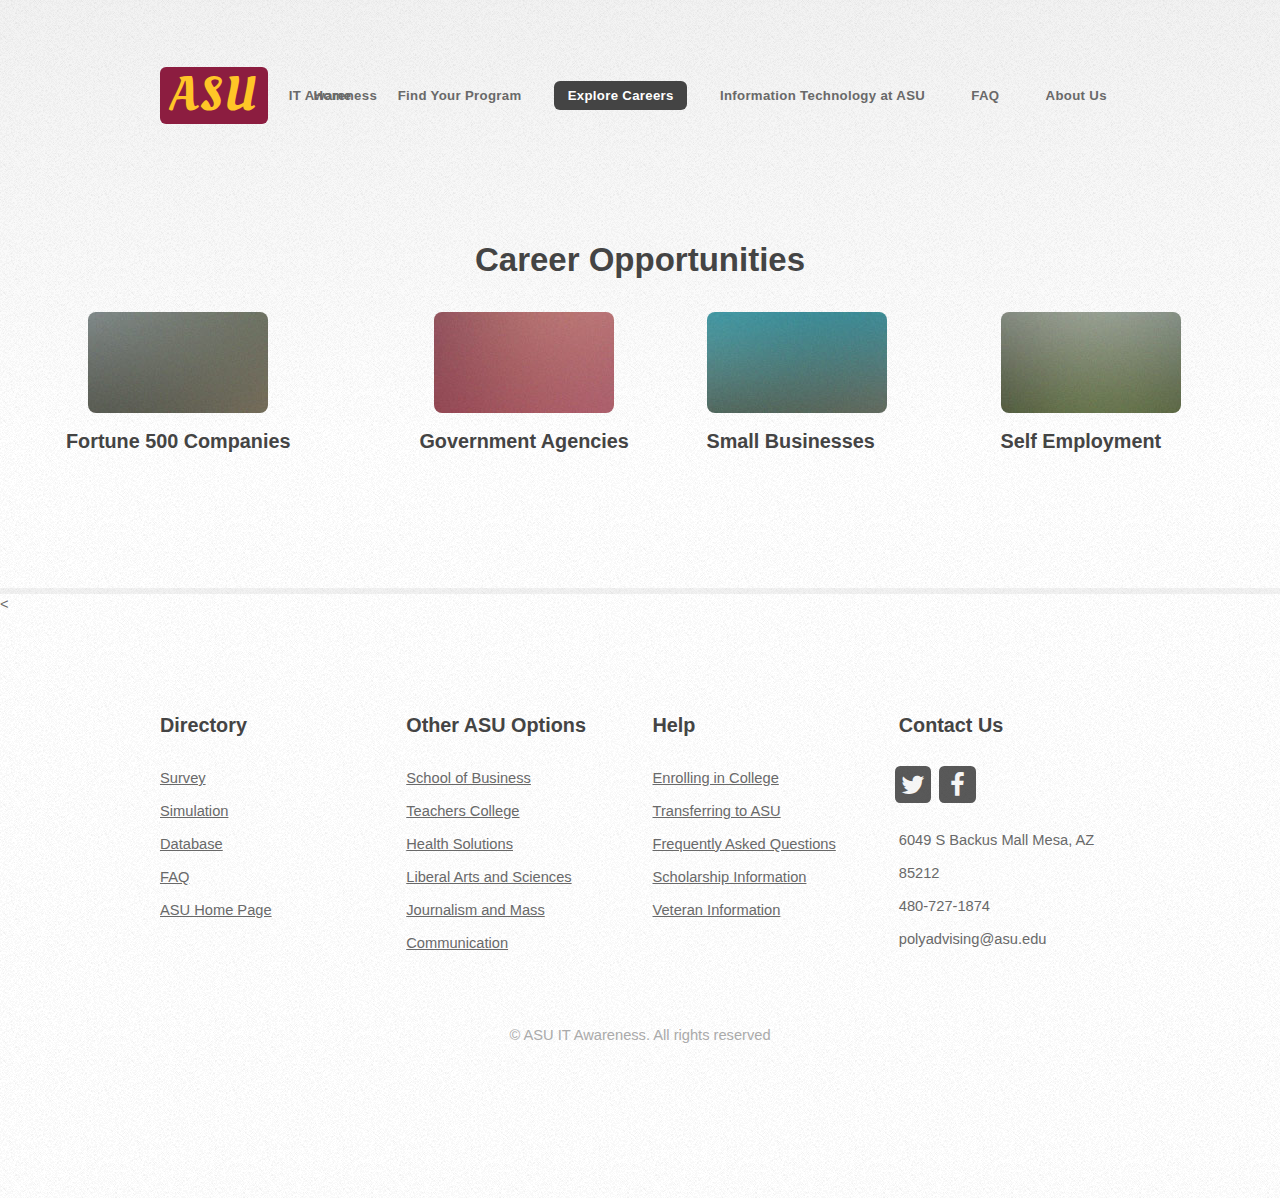
<file: FrontEnd/IT-Careers.html>
<!DOCTYPE HTML>
<!--
ASU IT Awareness
IFT402 Spring 2019

-->
<html>
	<head>
		<title>ASU IT Awareness</title>
		<meta charset="utf-8" />
		<meta name="viewport" content="width=device-width, initial-scale=1, user-scalable=no" />
		<link rel="stylesheet" href="assets/css/main.css" />
	</head>
	<body class="is-preload left-sidebar">
		<div id="page-wrapper">

			<!-- Header -->
				<div id="header-wrapper">
					<header id="header" class="container">

						<!-- Logo -->
							<div id="logo">
								<h1><a href="index.html">ASU</a></h1>
								<span>IT Awareness</span>
							</div>

					<!-- Nav -->
							<nav id="nav">
								<ul>
									<li><a href="index.html">Home</a></li>
									<li>
										<a href="#">Find Your Program</a>
										<ul>
											<li><a href="#">Computer Science</a></li>
											<li><a href="#">Informatics</a></li>
											<li><a href="#">Software Engineering</a>
											<li><a href="#">ComputerSystems Engineering</a></li>
											<li><a href="#">Computer Information Systems</a></li>
											<li><a href="#">Robotics</a></li>
											<li><a href="#">Applied Science</a></li>
											<li><a href="#">Technology Entrepreneurship Management</a></li>
										</ul>
									</li>
									<li class="current"><a href="IT-Careers.html">Explore Careers</a>
									<!--
									<ul>
									<li><a href="#">Networking</a></li>
									<li><a href="#">Information Security</a></li>
									<li><a href="#">Database Management</a></li>
									</ul>
									-->
									<li><a href="IT-ASU.html">Information Technology at ASU</a></li>
									<li><a href="FAQ.html">FAQ</a></li>
									<li><a href="About-Us.html">About Us</a></li>
								</ul>
							</nav>
						<!--- Nav End-->

					</header>
				</div>

	<!-- Main -->
									<div id="main-wrapper">
											<div id="content" align="center">
												<!-- Content -->
												<header style="text-align:center;">
												<h2>Career Opportunities<h2>
												</header>
												<p></p>
											</div>

			<!-- Table-->
									<table style="padding:40px;">
										<tr>
											<td>
												<div align="center">
													<a href="#" class="image"><img src="images/pic04.jpg" alt="" /></a>
													<div class="inner" align="right-center">
															<h3>Fortune 500 Companies</h3>
													</div>
												</div>
											</td>
											<td>
												<div align="center">
													<a href="#" class="image"><img src="images/pic05.jpg" alt="" /></a>
													<div class="inner" align="center">
															<h3>Government Agencies</h3>
													</div>
												</div>
											</td>
											<td>
												<div align="right-center">
													<a href="#" class="image"><img src="images/pic06.jpg" alt="" /></a>
													<div class="inner" align="right-center">
															<h3>Small Businesses</h3>
													</div>
												</div>
											</td>
											<td>
												<div align="right-center">
													<a href="#" class="image"><img src="images/pic07.jpg" alt="" /></a>
													<div class="inner" align="right-center">
															<h3>Self Employment</h3>
													</div>
												</div>
											</td>
										</tr>
									</table>
<!--End Table-->

									</div>
<!-- End Main No Side Bar-->

		
					
<	<!-- FOOTERS -->

			<!-- Directory -->
	<div id="footer-wrapper">
					<footer id="footer" class="container">
						<div class="row">
							<div class="col-3 col-6-medium col-12-small">
							  <!-- Links -->
									<section class="widget links">
										<h3>Directory</h3>
										<ul class="style2">
											<li><a href="#">Survey</a></li>
											<li><a href="#">Simulation</a></li>
											<li><a href="#">Database</a></li>
											<li><a href="#">FAQ</a></li>
											<li><a href="#">ASU Home Page</a></li>
										</ul>
									</section>

							</div>
							<div class="col-3 col-6-medium col-12-small">

								<!-- Other ASU Options -->
									<section class="widget links">
										<h3>Other ASU Options</h3>
										<ul class="style2">
											<li><a href="https://wpcarey.asu.edu/">School of Business</a></li>
											<li><a href="https://education.asu.edu/">Teachers College</a></li>
											<li><a href="https://chs.asu.edu/">Health Solutions</a></li>
											<li><a href="https://clas.asu.edu/">Liberal Arts and Sciences</a></li>
											<li><a href="https://cronkite.asu.edu/">Journalism and Mass Communication</a></li>
										</ul>
									</section>

							</div>
							<div class="col-3 col-6-medium col-12-small">

							  <!-- Help -->
									<section class="widget links">
										<h3>Help</h3>
										<ul class="style2">
											<li><a href="https://admission.asu.edu/apply">Enrolling in College</a></li>
											<li><a href="https://admission.asu.edu/transfer/apply">Transferring to ASU</a></li>
											<li><a href="https://admission.asu.edu/contact/faqs">Frequently Asked Questions</a></li>
											<li><a href="https://scholarships.asu.edu/">Scholarship Information</a></li>
											<li><a href="https://veterans.asu.edu/">Veteran Information</a></li>
										</ul>
									</section>

							</div>
							<div class="col-3 col-6-medium col-12-small">

								<!-- Contact Us -->
									<section class="widget contact last">
										<h3>Contact Us</h3>
										<ul>
											<li><a href="#" class="icon fa-twitter"><span class="label">Twitter</span></a></li>
											<li><a href="#" class="icon fa-facebook"><span class="label">Facebook</span></a></li>
										</ul>
										<p>6049 S Backus Mall
										Mesa, AZ 85212<br />
										480-727-1874<br />
										polyadvising@asu.edu</p>
									</section>
								<!-- End Contact-->

							</div>
						</div>
						<div class="row">
							<div class="col-12">
								<div id="copyright">
									<ul class="menu">
										<li>&copy; ASU IT Awareness. All rights reserved</li>
									</ul>
								</div>
							</div>
						</div>
					</footer>
				</div>

			</div>

		<!-- Scripts -->

			<script src="assets/js/jquery.min.js"></script>
			<script src="assets/js/jquery.dropotron.min.js"></script>
			<script src="assets/js/browser.min.js"></script>
			<script src="assets/js/breakpoints.min.js"></script>
			<script src="assets/js/util.js"></script>
			<script src="assets/js/main.js"></script>

	</body>
</html>
</file>
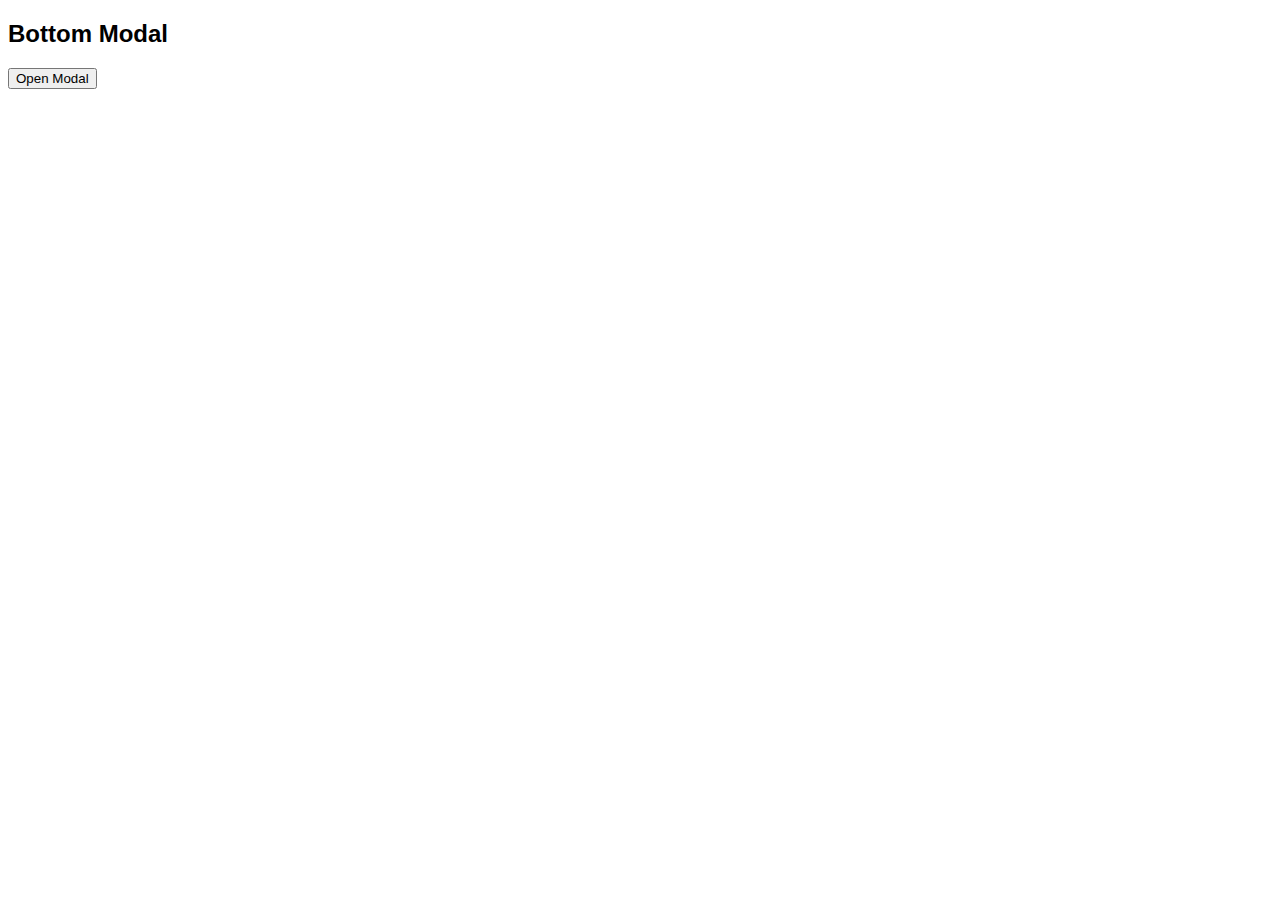
<file: FrontEnd/ModulePrompt.html>
<!DOCTYPE html>
<html>
<head>
<meta name="viewport" content="width=device-width, initial-scale=1">
<style>
body {font-family: Arial, Helvetica, sans-serif;}

/* The Modal (background) */
.modal {
  display: none; /* Hidden by default */
  position: fixed; /* Stay in place */
  z-index: 1; /* Sit on top */
  left: 0;
  top: 0;
  width: 100%; /* Full width */
  height: 100%; /* Full height */
  overflow: auto; /* Enable scroll if needed */
  background-color: rgb(0,0,0); /* Fallback color */
  background-color: rgba(0,0,0,0.4); /* Black w/ opacity */
  -webkit-animation-name: fadeIn; /* Fade in the background */
  -webkit-animation-duration: 0.4s;
  animation-name: fadeIn;
  animation-duration: 0.4s
}

/* Modal Content */
.modal-content {
  position: fixed;
  bottom: 0;
  background-color: #fefefe;
  width: 100%;
  -webkit-animation-name: slideIn;
  -webkit-animation-duration: 0.4s;
  animation-name: slideIn;
  animation-duration: 0.4s
}

/* The Close Button */
.close {
  color: white;
  float: right;
  font-size: 28px;
  font-weight: bold;
}

.close:hover,
.close:focus {
  color: #000;
  text-decoration: none;
  cursor: pointer;
}

.modal-header {
  padding: 2px 16px;
  background-color: #5cb85c;
  color: white;
}

.modal-body {padding: 2px 16px;}

.modal-footer {
  padding: 2px 16px;
  background-color: #5cb85c;
  color: white;
}

/* Add Animation */
@-webkit-keyframes slideIn {
  from {bottom: -300px; opacity: 0} 
  to {bottom: 0; opacity: 1}
}

@keyframes slideIn {
  from {bottom: -300px; opacity: 0}
  to {bottom: 0; opacity: 1}
}

@-webkit-keyframes fadeIn {
  from {opacity: 0} 
  to {opacity: 1}
}

@keyframes fadeIn {
  from {opacity: 0} 
  to {opacity: 1}
}
</style>
</head>
<body>

<h2>Bottom Modal</h2>

<!-- Trigger/Open The Modal -->
<button id="myBtn">Open Modal</button>

<!-- The Modal -->
<div id="myModal" class="modal">

  <!-- Modal content -->
  <div class="modal-content">
    <div class="modal-header">
      <span class="close">&times;</span>
      <h2>Modal Header</h2>
    </div>
    <div class="modal-body">
      <p>Some text in the Modal Body</p>
      <p>Some other text...</p>
    </div>
    <div class="modal-footer">
      <h3>Modal Footer</h3>
    </div>
  </div>

</div>

<script>
// Get the modal
var modal = document.getElementById('myModal');

// Get the button that opens the modal
var btn = document.getElementById("myBtn");

// Get the <span> element that closes the modal
var span = document.getElementsByClassName("close")[0];

// When the user clicks the button, open the modal 
btn.onclick = function() {
  modal.style.display = "block";
}

// When the user clicks on <span> (x), close the modal
span.onclick = function() {
  modal.style.display = "none";
}

// When the user clicks anywhere outside of the modal, close it
window.onclick = function(event) {
  if (event.target == modal) {
    modal.style.display = "none";
  }
}
</script>

<!-- Scripts -->
	<script src="assets/js/jquery.min.js"></script>
	<script src="assets/js/jquery.dropotron.min.js"></script>
	<script src="assets/js/browser.min.js"></script>
	<script src="assets/js/breakpoints.min.js"></script>
	<script src="assets/js/util.js"></script>
	<script src="assets/js/main.js"></script>
	<script scr="assets/js/myjavascript.js"></script>
</body>
</html>
</file>
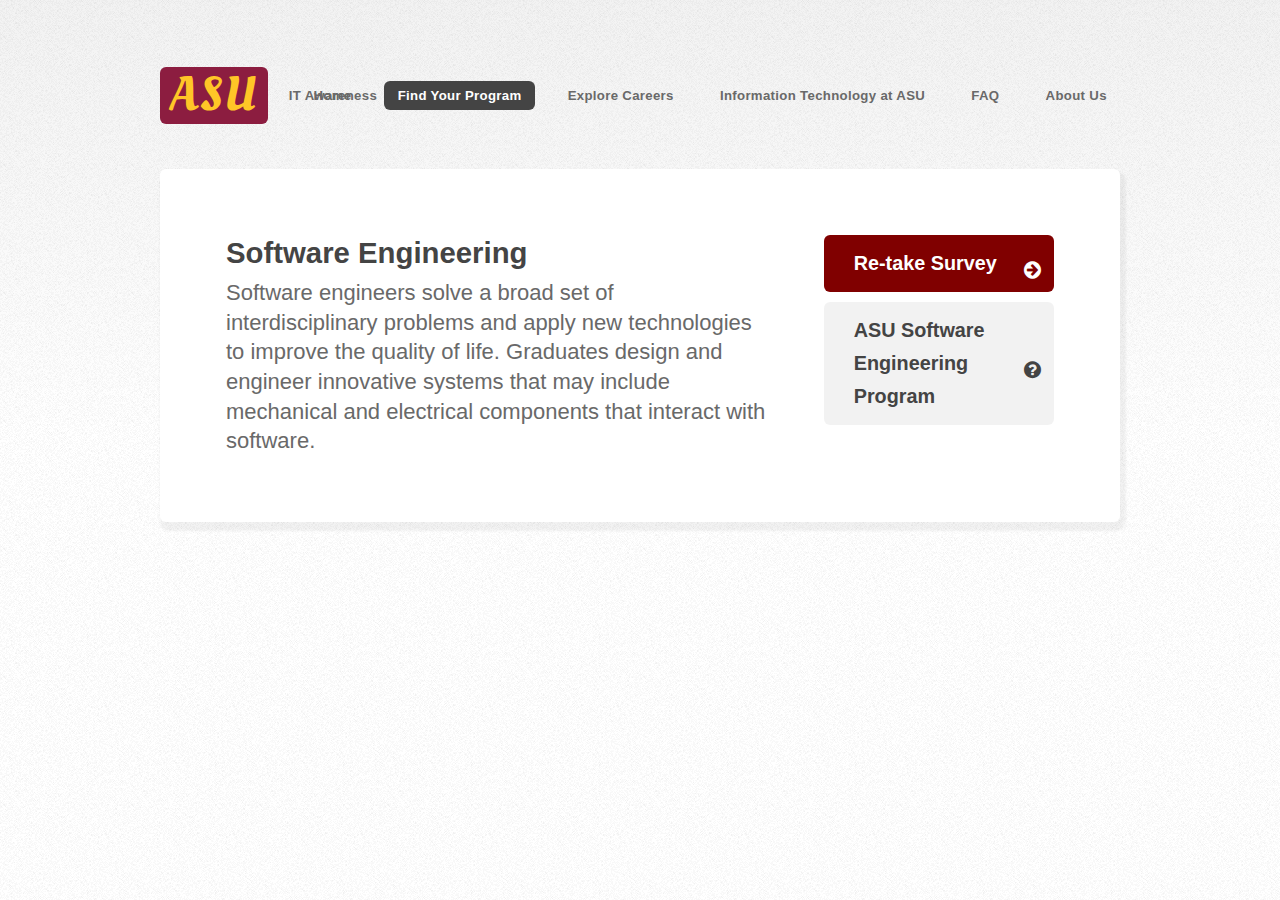
<file: FrontEnd/SoftwareEngineering.html>
<!DOCTYPE HTML>

	<head>
		<title>ASU IT Awareness</title>
		<meta charset="utf-8" />
		<meta name="viewport" content="width=device-width, initial-scale=1, user-scalable=yes" />
		<link rel="stylesheet" href="assets/css/main.css" />
	</head>
	<body class="is-preload Software Engineering">
		<div id="page-wrapper">

			<!-- Header -->
	<div id="header-wrapper">
					<header id="header" class="container">

						<!-- Logo -->
							<div id="logo">
								<h1><a href="index.html">ASU</a></h1>
							  <span>IT Awareness</span>
							</div>

						<!-- Nav -->
							<nav id="nav">
								<ul>
									<li><a href="index.html">Home</a></li>
									<li class="current">
										<a href="#">Find Your Program</a>
										<ul>
											<li><a href="ComputerScience.html">Computer Science</a></li>
											<li><a href="Informatics.html">Informatics</a></li>
											<li><a href="SoftwareEngineering.html">Software Engineering</a>
											<li><a href="#">Computer Systems Engineering</a></li>
											<li><a href="#">Computer Information Systems</a></li>
											<li><a href="#">Robotics</a></li>
											<li><a href="#">Applied Science</a></li>
											<li><a href="#">Technology Entrepreneurship Management</a></li>
									  </ul>
									</li>
									<li><a href="IT-Careers.html">Explore Careers</a>
									<!--
									<ul>
									<li><a href="#">Networking</a></li>
									<li><a href="#">Information Security</a></li>
									<li><a href="#">Database Management</a></li>
									</ul>
									-->

									<li><a href="IT-ASU.html">Information Technology at ASU</a></li>
									<li><a href="FAQ.html">FAQ</a></li>
									<li><a href="About-Us.html">About Us</a></li>
								</ul>
							</nav>
						<!--- Nav End-->
					</header>
				</div>

			<!-- Banner -->
	<div id="banner-wrapper">
				  <div id="banner" class="box container">
						<div class="row">
							<div class="col-8 col-12-medium">
								<h2 style="font-size:200%;">Software Engineering</h2>
								<p style="font-size:150%;"> Software engineers solve a broad set of interdisciplinary problems and apply new technologies to improve the quality of life. Graduates design and engineer innovative systems that may include mechanical and electrical components that interact with software. <br>
                </p>
							</div>
							<div class="col-4 col-12-medium">
								<ul>
									<li><a href="https://www.tryinteract.com/share/quiz/5c5384a521ba6d0014eacfc2" class="button medium icon fa-arrow-circle-right">Re-take Survey</a></li>
									<li><a href="https://cidse.engineering.asu.edu/forstudent/undergraduate/majors/software-engineering-bs/" class="button alt medium icon fa-question-circle">ASU Software Engineering Program</a></li>
								</ul>
							</div>
						</div>
					</div>
				</div>

	<!-- Scripts -->
	<script src="assets/js/jquery.min.js"></script>
	<script src="assets/js/jquery.dropotron.min.js"></script>
	<script src="assets/js/browser.min.js"></script>
	<script src="assets/js/breakpoints.min.js"></script>
	<script src="assets/js/util.js"></script>
	<script src="assets/js/main.js"></script>
	<script scr="assets/js/myjavascript.js"></script>

  </body>
</html>
</file>
<file: FrontEnd/assets/css/main.css>
@import url("font-awesome.min.css");
@import url("https://fonts.googleapis.com/css?family=Oleo+Script:400|Open+Sans:300,300italic,600,600italic,800");
html, body, div, span, applet, object, iframe, h1, h2, h3, h4, h5, h6, p, blockquote, pre, a, abbr, acronym, address, big, cite, code, del, dfn, em, img, ins, kbd, q, s, samp, small, strike, strong, sub, sup, tt, var, b, u, i, center, dl, dt, dd, ol, ul, li, fieldset, form, label, legend, table, caption, tbody, tfoot, thead, tr, th, td, article, aside, canvas, details, embed, figure, figcaption, footer, header, hgroup, menu, nav, output, ruby, section, summary, time, mark, audio, video {
    margin: 0;
    padding: 0;
    border: 0;
    font-size: 100%;
    font: inherit;
    vertical-align: baseline;
}
article, aside, details, figcaption, figure, footer, header, hgroup, menu, nav, section {
    display: block;
}
body {
    line-height: 1;
}
ol, ul {
    list-style: none;
}
blockquote, q {
    quotes: none;
}
blockquote:before, blockquote:after, q:before, q:after {
    content: '';
    content: none;
}
table {
    border-collapse: collapse;
    border-spacing: 0;
}
body {
    -webkit-text-size-adjust: none;
}
mark {
    background-color: transparent;
    color: inherit;
}
 input::-moz-focus-inner {
 border: 0;
 padding: 0;
}
input, select, textarea {
    -moz-appearance: none;
    -webkit-appearance: none;
    -ms-appearance: none;
    appearance: none;
}

/* Basic */

	@-ms-viewport {
 width: device-width;
}
html {
    box-sizing: border-box;
}
*, *:before, *:after {
    box-sizing: inherit;
}
body {
    background-image: -moz-linear-gradient(top, rgba(0, 0, 0, 0.05), rgba(0, 0, 0, 0)), url("images/bg01.jpg");
    background-image: -webkit-linear-gradient(top, rgba(0, 0, 0, 0.05), rgba(0, 0, 0, 0)), url("images/bg01.png");
    background-image: -ms-linear-gradient(top, rgba(0, 0, 0, 0.05), rgba(0, 0, 0, 0)), url("images/bg01.jpg");
    background-image: linear-gradient(top, rgba(0, 0, 0, 0.05), rgba(0, 0, 0, 0)), url("images/bg01.jpg");
    background-position: top left, top left;
    background-repeat: repeat-x, repeat;
    background-size: 100% 30em, auto;
    font-family: 'Open Sans', sans-serif;
    font-size: 13pt;
    color: #696969;
    font-weight: 300;
    line-height: 2.25em;
}
body.is-preload *, body.is-preload *:before, body.is-preload *:after {
    -moz-animation: none !important;
    -webkit-animation: none !important;
    -ms-animation: none !important;
    animation: none !important;
    -moz-transition: none !important;
    -webkit-transition: none !important;
    -ms-transition: none !important;
    transition: none !important;
}
input, select, textarea {
    font-family: 'Open Sans', sans-serif;
    font-size: 13pt;
    color: #696969;
    font-weight: 300;
    line-height: 2.25em;
}
a {
    color: #0090c5;
    text-decoration: underline;
}
a:hover {
    text-decoration: none;
}
h1, h2, h3, h4, h5, h6 {
    color: #444;
    font-weight: 800;
}
h1 a, h2 a, h3 a, h4 a, h5 a, h6 a {
    color: inherit;
    text-decoration: none;
    outline: 0;
}
h2 {
    font-size: 2.25em;
    margin: 0 0 1.1em 0;
    line-height: 1em;
}
h3 {
    font-size: 1.35em;
    margin: 0 0 1em 0;
}
b, strong {
    font-weight: 600;
    color: #444;
}
i, em {
    font-style: italic;
}
br.clear {
    clear: both;
}
sub {
    position: relative;
    top: 0.5em;
    font-size: 0.8em;
}
sup {
    position: relative;
    top: -0.5em;
    font-size: 0.8em;
}
hr {
    border: 0;
    border-top: solid 1px #eee;
}
blockquote {
    border-left: solid 0.5em #eee;
    padding: 1em 0 1em 2em;
    font-style: italic;
}
p, ul, ol, dl, table {
    margin-bottom: 2em;
}
/* Container (width of the screen) */

.container {
    margin: 0 auto;
    max-width: 100%;
    width: 1400px;
}

@media screen and (max-width: 1680px) {
.container {
    width: 1200px;
}
}

@media screen and (max-width: 1280px) {
.container {
    width: 960px;
}
}

@media screen and (max-width: 980px) {
.container {
    width: 90%;
}
}

@media screen and (max-width: 736px) {
.container {
    width: 100%;
}
}
/* Row */

.row {
    display: flex;
    flex-wrap: wrap;
    box-sizing: border-box;
    align-items: stretch;
}
.row > * {
    box-sizing: border-box;
}
.row.gtr-uniform > * > :last-child {
    margin-bottom: 0;
}
.row.aln-left {
    justify-content: flex-start;
}
.row.aln-center {
    justify-content: center;
}
.row.aln-right {
    justify-content: flex-end;
}
.row.aln-top {
    align-items: flex-start;
}
.row.aln-middle {
    align-items: center;
}
.row.aln-bottom {
    align-items: flex-end;
}
.row > .imp {
    order: -1;
}
.row > .col-1 {
    width: 8.3333333333%;
}
.row > .off-1 {
    margin-left: 8.3333333333%;
}
.row > .col-2 {
    width: 16.6666666667%;
}
.row > .off-2 {
    margin-left: 16.6666666667%;
}
.row > .col-3 {
    width: 25%;
}
.row > .off-3 {
    margin-left: 25%;
}
.row > .col-4 {
    width: 33.3333333333%;
}
.row > .off-4 {
    margin-left: 33.3333333333%;
}
.row > .col-5 {
    width: 41.6666666667%;
}
.row > .off-5 {
    margin-left: 41.6666666667%;
}
.row > .col-6 {
    width: 50%;
}
.row > .off-6 {
    margin-left: 50%;
}
.row > .col-7 {
    width: 58.3333333333%;
}
.row > .off-7 {
    margin-left: 58.3333333333%;
}
.row > .col-8 {
    width: 66.6666666667%;
}
.row > .off-8 {
    margin-left: 66.6666666667%;
}
.row > .col-9 {
    width: 75%;
}
.row > .off-9 {
    margin-left: 75%;
}
.row > .col-10 {
    width: 83.3333333333%;
}
.row > .off-10 {
    margin-left: 83.3333333333%;
}
.row > .col-11 {
    width: 91.6666666667%;
}
.row > .off-11 {
    margin-left: 91.6666666667%;
}
.row > .col-12 {
    width: 100%;
}
.row > .off-12 {
    margin-left: 100%;
}
.row.gtr-0 {
    margin-top: 0px;
    margin-left: 0px;
}
.row.gtr-0 > * {
    padding: 0px 0 0 0px;
}
.row.gtr-0.gtr-uniform {
    margin-top: 0px;
}
.row.gtr-0.gtr-uniform > * {
    padding-top: 0px;
}
.row.gtr-25 {
    margin-top: -10px;
    margin-left: -10px;
}
.row.gtr-25 > * {
    padding: 10px 0 0 10px;
}
.row.gtr-25.gtr-uniform {
    margin-top: -10px;
}
.row.gtr-25.gtr-uniform > * {
    padding-top: 10px;
}
.row.gtr-50 {
    margin-top: -20px;
    margin-left: -20px;
}
.row.gtr-50 > * {
    padding: 20px 0 0 20px;
}
.row.gtr-50.gtr-uniform {
    margin-top: -20px;
}
.row.gtr-50.gtr-uniform > * {
    padding-top: 20px;
}
.row {
    margin-top: -40px;
    margin-left: -40px;
}
.row > * {
    padding: 40px 0 0 40px;
}
.row.gtr-uniform {
    margin-top: -40px;
}
.row.gtr-uniform > * {
    padding-top: 40px;
}
.row.gtr-150 {
    margin-top: -60px;
    margin-left: -60px;
}
.row.gtr-150 > * {
    padding: 60px 0 0 60px;
}
.row.gtr-150.gtr-uniform {
    margin-top: -60px;
}
.row.gtr-150.gtr-uniform > * {
    padding-top: 60px;
}
.row.gtr-200 {
    margin-top: -80px;
    margin-left: -80px;
}
.row.gtr-200 > * {
    padding: 80px 0 0 80px;
}
.row.gtr-200.gtr-uniform {
    margin-top: -80px;
}
.row.gtr-200.gtr-uniform > * {
    padding-top: 80px;
}

@media screen and (max-width: 1680px) {
.row {
    display: flex;
    flex-wrap: wrap;
    box-sizing: border-box;
    align-items: stretch;
}
.row > * {
    box-sizing: border-box;
}
.row.gtr-uniform > * > :last-child {
    margin-bottom: 0;
}
.row.aln-left {
    justify-content: flex-start;
}
.row.aln-center {
    justify-content: center;
}
.row.aln-right {
    justify-content: flex-end;
}
.row.aln-top {
    align-items: flex-start;
}
.row.aln-middle {
    align-items: center;
}
.row.aln-bottom {
    align-items: flex-end;
}
.row > .imp-xlarge {
    order: -1;
}
.row > .col-1-xlarge {
    width: 8.3333333333%;
}
.row > .off-1-xlarge {
    margin-left: 8.3333333333%;
}
.row > .col-2-xlarge {
    width: 16.6666666667%;
}
.row > .off-2-xlarge {
    margin-left: 16.6666666667%;
}
.row > .col-3-xlarge {
    width: 25%;
}
.row > .off-3-xlarge {
    margin-left: 25%;
}
.row > .col-4-xlarge {
    width: 33.3333333333%;
}
.row > .off-4-xlarge {
    margin-left: 33.3333333333%;
}
.row > .col-5-xlarge {
    width: 41.6666666667%;
}
.row > .off-5-xlarge {
    margin-left: 41.6666666667%;
}
.row > .col-6-xlarge {
    width: 50%;
}
.row > .off-6-xlarge {
    margin-left: 50%;
}
.row > .col-7-xlarge {
    width: 58.3333333333%;
}
.row > .off-7-xlarge {
    margin-left: 58.3333333333%;
}
.row > .col-8-xlarge {
    width: 66.6666666667%;
}
.row > .off-8-xlarge {
    margin-left: 66.6666666667%;
}
.row > .col-9-xlarge {
    width: 75%;
}
.row > .off-9-xlarge {
    margin-left: 75%;
}
.row > .col-10-xlarge {
    width: 83.3333333333%;
}
.row > .off-10-xlarge {
    margin-left: 83.3333333333%;
}
.row > .col-11-xlarge {
    width: 91.6666666667%;
}
.row > .off-11-xlarge {
    margin-left: 91.6666666667%;
}
.row > .col-12-xlarge {
    width: 100%;
}
.row > .off-12-xlarge {
    margin-left: 100%;
}
.row.gtr-0 {
    margin-top: 0px;
    margin-left: 0px;
}
.row.gtr-0 > * {
    padding: 0px 0 0 0px;
}
.row.gtr-0.gtr-uniform {
    margin-top: 0px;
}
.row.gtr-0.gtr-uniform > * {
    padding-top: 0px;
}
.row.gtr-25 {
    margin-top: -10px;
    margin-left: -10px;
}
.row.gtr-25 > * {
    padding: 10px 0 0 10px;
}
.row.gtr-25.gtr-uniform {
    margin-top: -10px;
}
.row.gtr-25.gtr-uniform > * {
    padding-top: 10px;
}
.row.gtr-50 {
    margin-top: -20px;
    margin-left: -20px;
}
.row.gtr-50 > * {
    padding: 20px 0 0 20px;
}
.row.gtr-50.gtr-uniform {
    margin-top: -20px;
}
.row.gtr-50.gtr-uniform > * {
    padding-top: 20px;
}
.row {
    margin-top: -40px;
    margin-left: -40px;
}
.row > * {
    padding: 40px 0 0 40px;
}
.row.gtr-uniform {
    margin-top: -40px;
}
.row.gtr-uniform > * {
    padding-top: 40px;
}
.row.gtr-150 {
    margin-top: -60px;
    margin-left: -60px;
}
.row.gtr-150 > * {
    padding: 60px 0 0 60px;
}
.row.gtr-150.gtr-uniform {
    margin-top: -60px;
}
.row.gtr-150.gtr-uniform > * {
    padding-top: 60px;
}
.row.gtr-200 {
    margin-top: -80px;
    margin-left: -80px;
}
.row.gtr-200 > * {
    padding: 80px 0 0 80px;
}
.row.gtr-200.gtr-uniform {
    margin-top: -80px;
}
.row.gtr-200.gtr-uniform > * {
    padding-top: 80px;
}
}

@media screen and (max-width: 1280px) {
.row {
    display: flex;
    flex-wrap: wrap;
    box-sizing: border-box;
    align-items: stretch;
}
.row > * {
    box-sizing: border-box;
}
.row.gtr-uniform > * > :last-child {
    margin-bottom: 0;
}
.row.aln-left {
    justify-content: flex-start;
}
.row.aln-center {
    justify-content: center;
}
.row.aln-right {
    justify-content: flex-end;
}
.row.aln-top {
    align-items: flex-start;
}
.row.aln-middle {
    align-items: center;
}
.row.aln-bottom {
    align-items: flex-end;
}
.row > .imp-large {
    order: -1;
}
.row > .col-1-large {
    width: 8.3333333333%;
}
.row > .off-1-large {
    margin-left: 8.3333333333%;
}
.row > .col-2-large {
    width: 16.6666666667%;
}
.row > .off-2-large {
    margin-left: 16.6666666667%;
}
.row > .col-3-large {
    width: 25%;
}
.row > .off-3-large {
    margin-left: 25%;
}
.row > .col-4-large {
    width: 33.3333333333%;
}
.row > .off-4-large {
    margin-left: 33.3333333333%;
}
.row > .col-5-large {
    width: 41.6666666667%;
}
.row > .off-5-large {
    margin-left: 41.6666666667%;
}
.row > .col-6-large {
    width: 50%;
}
.row > .off-6-large {
    margin-left: 50%;
}
.row > .col-7-large {
    width: 58.3333333333%;
}
.row > .off-7-large {
    margin-left: 58.3333333333%;
}
.row > .col-8-large {
    width: 66.6666666667%;
}
.row > .off-8-large {
    margin-left: 66.6666666667%;
}
.row > .col-9-large {
    width: 75%;
}
.row > .off-9-large {
    margin-left: 75%;
}
.row > .col-10-large {
    width: 83.3333333333%;
}
.row > .off-10-large {
    margin-left: 83.3333333333%;
}
.row > .col-11-large {
    width: 91.6666666667%;
}
.row > .off-11-large {
    margin-left: 91.6666666667%;
}
.row > .col-12-large {
    width: 100%;
}
.row > .off-12-large {
    margin-left: 100%;
}
.row.gtr-0 {
    margin-top: 0px;
    margin-left: 0px;
}
.row.gtr-0 > * {
    padding: 0px 0 0 0px;
}
.row.gtr-0.gtr-uniform {
    margin-top: 0px;
}
.row.gtr-0.gtr-uniform > * {
    padding-top: 0px;
}
.row.gtr-25 {
    margin-top: -6.25px;
    margin-left: -6.25px;
}
.row.gtr-25 > * {
    padding: 6.25px 0 0 6.25px;
}
.row.gtr-25.gtr-uniform {
    margin-top: -6.25px;
}
.row.gtr-25.gtr-uniform > * {
    padding-top: 6.25px;
}
.row.gtr-50 {
    margin-top: -12.5px;
    margin-left: -12.5px;
}
.row.gtr-50 > * {
    padding: 12.5px 0 0 12.5px;
}
.row.gtr-50.gtr-uniform {
    margin-top: -12.5px;
}
.row.gtr-50.gtr-uniform > * {
    padding-top: 12.5px;
}
.row {
    margin-top: -25px;
    margin-left: -25px;
}
.row > * {
    padding: 25px 0 0 25px;
}
.row.gtr-uniform {
    margin-top: -25px;
}
.row.gtr-uniform > * {
    padding-top: 25px;
}
.row.gtr-150 {
    margin-top: -37.5px;
    margin-left: -37.5px;
}
.row.gtr-150 > * {
    padding: 37.5px 0 0 37.5px;
}
.row.gtr-150.gtr-uniform {
    margin-top: -37.5px;
}
.row.gtr-150.gtr-uniform > * {
    padding-top: 37.5px;
}
.row.gtr-200 {
    margin-top: -50px;
    margin-left: -50px;
}
.row.gtr-200 > * {
    padding: 50px 0 0 50px;
}
.row.gtr-200.gtr-uniform {
    margin-top: -50px;
}
.row.gtr-200.gtr-uniform > * {
    padding-top: 50px;
}
}

@media screen and (max-width: 980px) {
.row {
    display: flex;
    flex-wrap: wrap;
    box-sizing: border-box;
    align-items: stretch;
}
.row > * {
    box-sizing: border-box;
}
.row.gtr-uniform > * > :last-child {
    margin-bottom: 0;
}
.row.aln-left {
    justify-content: flex-start;
}
.row.aln-center {
    justify-content: center;
}
.row.aln-right {
    justify-content: flex-end;
}
.row.aln-top {
    align-items: flex-start;
}
.row.aln-middle {
    align-items: center;
}
.row.aln-bottom {
    align-items: flex-end;
}
.row > .imp-medium {
    order: -1;
}
.row > .col-1-medium {
    width: 8.3333333333%;
}
.row > .off-1-medium {
    margin-left: 8.3333333333%;
}
.row > .col-2-medium {
    width: 16.6666666667%;
}
.row > .off-2-medium {
    margin-left: 16.6666666667%;
}
.row > .col-3-medium {
    width: 25%;
}
.row > .off-3-medium {
    margin-left: 25%;
}
.row > .col-4-medium {
    width: 33.3333333333%;
}
.row > .off-4-medium {
    margin-left: 33.3333333333%;
}
.row > .col-5-medium {
    width: 41.6666666667%;
}
.row > .off-5-medium {
    margin-left: 41.6666666667%;
}
.row > .col-6-medium {
    width: 50%;
}
.row > .off-6-medium {
    margin-left: 50%;
}
.row > .col-7-medium {
    width: 58.3333333333%;
}
.row > .off-7-medium {
    margin-left: 58.3333333333%;
}
.row > .col-8-medium {
    width: 66.6666666667%;
}
.row > .off-8-medium {
    margin-left: 66.6666666667%;
}
.row > .col-9-medium {
    width: 75%;
}
.row > .off-9-medium {
    margin-left: 75%;
}
.row > .col-10-medium {
    width: 83.3333333333%;
}
.row > .off-10-medium {
    margin-left: 83.3333333333%;
}
.row > .col-11-medium {
    width: 91.6666666667%;
}
.row > .off-11-medium {
    margin-left: 91.6666666667%;
}
.row > .col-12-medium {
    width: 100%;
}
.row > .off-12-medium {
    margin-left: 100%;
}
.row.gtr-0 {
    margin-top: 0px;
    margin-left: 0px;
}
.row.gtr-0 > * {
    padding: 0px 0 0 0px;
}
.row.gtr-0.gtr-uniform {
    margin-top: 0px;
}
.row.gtr-0.gtr-uniform > * {
    padding-top: 0px;
}
.row.gtr-25 {
    margin-top: -6.25px;
    margin-left: -6.25px;
}
.row.gtr-25 > * {
    padding: 6.25px 0 0 6.25px;
}
.row.gtr-25.gtr-uniform {
    margin-top: -6.25px;
}
.row.gtr-25.gtr-uniform > * {
    padding-top: 6.25px;
}
.row.gtr-50 {
    margin-top: -12.5px;
    margin-left: -12.5px;
}
.row.gtr-50 > * {
    padding: 12.5px 0 0 12.5px;
}
.row.gtr-50.gtr-uniform {
    margin-top: -12.5px;
}
.row.gtr-50.gtr-uniform > * {
    padding-top: 12.5px;
}
.row {
    margin-top: -25px;
    margin-left: -25px;
}
.row > * {
    padding: 25px 0 0 25px;
}
.row.gtr-uniform {
    margin-top: -25px;
}
.row.gtr-uniform > * {
    padding-top: 25px;
}
.row.gtr-150 {
    margin-top: -37.5px;
    margin-left: -37.5px;
}
.row.gtr-150 > * {
    padding: 37.5px 0 0 37.5px;
}
.row.gtr-150.gtr-uniform {
    margin-top: -37.5px;
}
.row.gtr-150.gtr-uniform > * {
    padding-top: 37.5px;
}
.row.gtr-200 {
    margin-top: -50px;
    margin-left: -50px;
}
.row.gtr-200 > * {
    padding: 50px 0 0 50px;
}
.row.gtr-200.gtr-uniform {
    margin-top: -50px;
}
.row.gtr-200.gtr-uniform > * {
    padding-top: 50px;
}
}

@media screen and (max-width: 736px) {
.row {
    display: flex;
    flex-wrap: wrap;
    box-sizing: border-box;
    align-items: stretch;
}
.row > * {
    box-sizing: border-box;
}
.row.gtr-uniform > * > :last-child {
    margin-bottom: 0;
}
.row.aln-left {
    justify-content: flex-start;
}
.row.aln-center {
    justify-content: center;
}
.row.aln-right {
    justify-content: flex-end;
}
.row.aln-top {
    align-items: flex-start;
}
.row.aln-middle {
    align-items: center;
}
.row.aln-bottom {
    align-items: flex-end;
}
.row > .imp-small {
    order: -1;
}
.row > .col-1-small {
    width: 8.3333333333%;
}
.row > .off-1-small {
    margin-left: 8.3333333333%;
}
.row > .col-2-small {
    width: 16.6666666667%;
}
.row > .off-2-small {
    margin-left: 16.6666666667%;
}
.row > .col-3-small {
    width: 25%;
}
.row > .off-3-small {
    margin-left: 25%;
}
.row > .col-4-small {
    width: 33.3333333333%;
}
.row > .off-4-small {
    margin-left: 33.3333333333%;
}
.row > .col-5-small {
    width: 41.6666666667%;
}
.row > .off-5-small {
    margin-left: 41.6666666667%;
}
.row > .col-6-small {
    width: 50%;
}
.row > .off-6-small {
    margin-left: 50%;
}
.row > .col-7-small {
    width: 58.3333333333%;
}
.row > .off-7-small {
    margin-left: 58.3333333333%;
}
.row > .col-8-small {
    width: 66.6666666667%;
}
.row > .off-8-small {
    margin-left: 66.6666666667%;
}
.row > .col-9-small {
    width: 75%;
}
.row > .off-9-small {
    margin-left: 75%;
}
.row > .col-10-small {
    width: 83.3333333333%;
}
.row > .off-10-small {
    margin-left: 83.3333333333%;
}
.row > .col-11-small {
    width: 91.6666666667%;
}
.row > .off-11-small {
    margin-left: 91.6666666667%;
}
.row > .col-12-small {
    width: 100%;
}
.row > .off-12-small {
    margin-left: 100%;
}
.row.gtr-0 {
    margin-top: 0px;
    margin-left: 0px;
}
.row.gtr-0 > * {
    padding: 0px 0 0 0px;
}
.row.gtr-0.gtr-uniform {
    margin-top: 0px;
}
.row.gtr-0.gtr-uniform > * {
    padding-top: 0px;
}
.row.gtr-25 {
    margin-top: -5px;
    margin-left: -5px;
}
.row.gtr-25 > * {
    padding: 5px 0 0 5px;
}
.row.gtr-25.gtr-uniform {
    margin-top: -5px;
}
.row.gtr-25.gtr-uniform > * {
    padding-top: 5px;
}
.row.gtr-50 {
    margin-top: -10px;
    margin-left: -10px;
}
.row.gtr-50 > * {
    padding: 10px 0 0 10px;
}
.row.gtr-50.gtr-uniform {
    margin-top: -10px;
}
.row.gtr-50.gtr-uniform > * {
    padding-top: 10px;
}
.row {
    margin-top: -20px;
    margin-left: -20px;
}
.row > * {
    padding: 20px 0 0 20px;
}
.row.gtr-uniform {
    margin-top: -20px;
}
.row.gtr-uniform > * {
    padding-top: 20px;
}
.row.gtr-150 {
    margin-top: -30px;
    margin-left: -30px;
}
.row.gtr-150 > * {
    padding: 30px 0 0 30px;
}
.row.gtr-150.gtr-uniform {
    margin-top: -30px;
}
.row.gtr-150.gtr-uniform > * {
    padding-top: 30px;
}
.row.gtr-200 {
    margin-top: -40px;
    margin-left: -40px;
}
.row.gtr-200 > * {
    padding: 40px 0 0 40px;
}
.row.gtr-200.gtr-uniform {
    margin-top: -40px;
}
.row.gtr-200.gtr-uniform > * {
    padding-top: 40px;
}
}
/* Section/Article */

section, article {
    margin-bottom: 5em;
}
section > :last-child,  article > :last-child,  section:last-child,  article:last-child {
    margin-bottom: 0;
}
header {
    margin: 0 0 2em 0;
}
header h2, header h3 {
    margin: 0 0 0.25em 0;
}
header p {
    margin: 0;
}
footer {
    margin: 2.5em 0 0 0;
}
/* Forms */

form label {
    display: block;
    font-weight: 800;
    margin: 0 0 1em 0;
    font-size: 0.8em;
    color: #444;
}
form input[type="text"],  form input[type="email"],  form input[type="password"],  form select,  form textarea {
    -webkit-appearance: none;
    display: block;
    width: 100%;
    border-radius: 8px;
    border: solid 1px #eee;
}
form input[type="text"]:focus,  form input[type="email"]:focus,  form input[type="password"]:focus,  form select:focus,  form textarea:focus {
    border-color: #0090c5;
}
form input[type="text"],  form input[type="email"],  form input[type="password"] {
    line-height: 3em;
    padding: 0 1em;
}
form select {
    line-height: 3em;
    padding: 0 1em;
}
form textarea {
    min-height: 9em;
    padding: 1em;
}
 form ::-webkit-input-placeholder {
 color: #555 !important;
}
 form :-moz-placeholder {
 color: #555 !important;
}
 form ::-moz-placeholder {
 color: #555 !important;
}
 form :-ms-input-placeholder {
 color: #555 !important;
}
 form ::-moz-focus-inner {
 border: 0;
}
/* Tables */

table {
    width: 100%;
}
table tr {
    border-top: solid 1px #eee;
}
table tr:first-child {
    border-top: 0;
}
table td {
    padding: 0.5em 1em 0.5em 1em;
}
table th {
    text-align: left;
    padding: 0.5em 1em 0.5em 1em;
    font-weight: 800;
    margin: 0 0 1em 0;
}
table thead {
    background: #404248;
    color: #fff;
}
/* Image */

.image {
    display: inline-block;
    outline: 0;
}
.image img {
    display: block;
    width: 100%;
    height: 100%;
    border-radius: 8px;
}
.image.fit {
    display: block;
    width: 100%;
    height: 100%;
}
.image.featured {
    display: block;
    width: 100%;
    height: 100%;
    margin: 0 0 0em 0;
}
.image.left {
    float: lwft;
    margin: 0 2em 2em 0;
}
.image.centered {
    display: block;
    margin: 0 0 2.5em 0;
}
.image.centered img {
    margin: 0 auto;
    width: auto;
}
/* Button */

input[type="button"],  input[type="submit"],  input[type="reset"],  button,  .button {
    -moz-transition: background-color .25s ease-in-out;
    -webkit-transition: background-color .25s ease-in-out;
    -ms-transition: background-color .25s ease-in-out;
    transition: background-color .25s ease-in-out;
    -webkit-appearance: none;
    position: relative;
    display: inline-block;
    background: #800000;
    color: #fff;
    text-decoration: none;
    border-radius: 6px;
    font-weight: 800;
    outline: 0;
    border: 0;
    cursor: pointer;
    font-size: 1.35em;
    padding: 0.6em 1.5em;
}
input[type="button"].icon:before,  input[type="submit"].icon:before,  input[type="reset"].icon:before,  button.icon:before,  .button.icon:before {
    position: relative;
    margin-right: 0.5em;
    top: 0.05em;
}
input[type="button"]:hover,  input[type="submit"]:hover,  input[type="reset"]:hover,  button:hover,  .button:hover {
    background: #FFDF00;
}
input[type="button"]:active,  input[type="submit"]:active,  input[type="reset"]:active,  button:active,  .button:active {
    background: #FFDF00;
}
input[type="button"].alt,  input[type="submit"].alt,  input[type="reset"].alt,  button.alt,  .button.alt {
    background: #f1f1f1;
    background: rgba(0, 0, 0, 0.05);
    color: #444;
}
input[type="button"].alt:hover,  input[type="submit"].alt:hover,  input[type="reset"].alt:hover,  button.alt:hover,  .button.alt:hover {
    background: #e8e8e8;
    background: rgba(0, 0, 0, 0.085);
}
input[type="button"].alt:active,  input[type="submit"].alt:active,  input[type="reset"].alt:active,  button.alt:active,  .button.alt:active {
    background: #e4e4e4;
    background: rgba(0, 0, 0, 0.15);
}
input[type="button"].large,  input[type="submit"].large,  input[type="reset"].large,  button.large,  .button.large {
    font-size: 2.25em;
    padding: 0.8em 0.9em;
}
/* List */

ul {
    list-style: disc;
    padding-left: 1em;
}
ul li {
    padding-left: 0.5em;
}
ul.style2 {
    list-style: none;
    padding-left: 0;
}
ul.style2 li {
    padding-left: 0;
}
ol {
    list-style: decimal;
    padding-left: 1.25em;
}
ol li {
    padding-left: 0.25em;
}
/* Actions */

ul.actions {
    list-style: none;
    padding-left: 0;
}
ul.actions li {
    display: inline-block;
    padding: 0 0 0 0.25em;
    margin: 0 0 0 0.25em;
}
ul.actions li:first-child {
    margin-left: 0;
    padding-left: 0;
}
/* Menu */

ul.menu {
    list-style: none;
    padding-left: 0;
}
ul.menu li {
    border-left: solid 1px #e0e0e0;
    display: inline-block;
    padding: 0 0 0 0.75em;
    margin: 0 0 0 0.75em;
}
ul.menu li:first-child {
    border-left: 0;
    margin-left: 0;
    padding-left: 0;
}
/* Box */

.box {
    background: #fff;
    border-radius: 6px;
    box-shadow: 3px 6px 3px 3px rgba(0, 0, 0, 0.05);
    padding: 2em;
}
.box.feature {
    padding: 0;
}
.box.feature .inner {
    padding: 4em 2em 3em 2em;
}
.box.feature h2 {
    font-size: 1.35em;
}
.box.feature p {
    margin: 0;
}
.box.feature .image {
    position: relative;
    margin: 0;
}
.box.feature .image img {
    border-bottom-left-radius: 0;
    border-bottom-right-radius: 0;
}
/* Icons */

.icon {
    position: relative;
    text-decoration: none;
}
.icon:before {
    -moz-osx-font-smoothing: grayscale;
    -webkit-font-smoothing: antialiased;
    font-family: FontAwesome;
    font-style: normal;
    font-weight: normal;
    text-transform: none !important;
}
.icon > .label {
    display: none;
}
/* Widgets */

.widget.thumbnails .grid {
    margin: 0 0 3em 0;
}
.widget.thumbnails .image {
    margin: 0;
}
.widget.contact ul {
    list-style: none;
    padding-left: 0;
    overflow: hidden;
    position: relative;
    left: -4px;
    top: 4px;
    margin-bottom: 1.5em;
}
.widget.contact ul li {
    display: inline-block;
    margin-right: 0.25em;
    padding-left: 0;
}
.widget.contact ul li a {
    -moz-transition: background-color .25s ease-in-out;
    -webkit-transition: background-color .25s ease-in-out;
    -ms-transition: background-color .25s ease-in-out;
    transition: background-color .25s ease-in-out;
    display: inline-block;
    width: 2.5em;
    height: 2.5em;
    text-align: center;
    line-height: 2.5em;
    border-radius: 0.35em;
    outline: 0;
    opacity: 0.75;
    text-decoration: none;
    background: #222222;
}
.widget.contact ul li a:before {
    color: #f3f3f3;
    font-size: 1.75em;
    line-height: 1.5em;
}
.widget.contact ul li a:hover {
    background: #444444;
}
.widget.contact ul li a:active {
    background: #666666;
}
/* Wrappers */

#header-wrapper {
    padding: 4.5em 0 3em 0;
  }
#features-wrapper {
    padding: 3em 0 3em 0;
}
#main-wrapper {
    box-shadow: 0px 6px 0px 0px rgba(0, 0, 0, 0.05);
    padding: 5em 0 5em 0;

}
#footer-wrapper {
    padding: 6em 0 8em 0;

}
/* Header */

#header {
    position: relative;
}
/* Logo */

#logo {
    display: inline-block;
}
#logo h1 {
    background: #8C1D40;
    color: #FFC627;
    border-radius: 6px;
    font-family: 'Oleo Script', serif;
    font-weight: 400;
    padding: 0.25em 0.2em 0.25em 0.2em;
    font-size: 3.25em;
    letter-spacing: 0.05em;
    display: inline-block;
    vertical-align: middle;
}
#logo span {
    font-weight: 800;
    line-height: 4.5em;
    letter-spacing: 0.025em;
    font-size: 0.9em;
    vertical-align: middle;
    margin: 0 0 0 1.25em;
}
/* Nav */

#nav {
    position: absolute;
    right: 0;
    top: 0;
    font-size: 0.9em;
}
#nav ul {
    list-style: none;
    padding-left: 0;
}
#nav ul li {
    float: left;
    line-height: 4.5em;
    padding-left: 1.5em;
}
#nav ul li a, #nav ul li span {
    -moz-transition: background-color .25s ease-in-out;
    -webkit-transition: background-color .25s ease-in-out;
    -ms-transition: background-color .25s ease-in-out;
    transition: background-color .25s ease-in-out;
    font-weight: 800;
    letter-spacing: 0.025em;
    color: #696969;
    text-decoration: none;
    border-radius: 6px;
    padding: 0.5em 1em 0.5em 1em;
}
#nav ul li > ul {
    display: none;
}
#nav ul li:hover a, #nav ul li:hover span {
    background: #fff;
}
#nav ul li.active a, #nav ul li.active span {
    background: #fff;
}
#nav ul li.current a {
    background: #444;
    color: #fff;
}
.dropotron {
    background: #fff;
    letter-spacing: 0.025em;
    color: #696969;
    text-decoration: none;
    border-radius: 6px;
    padding: 0.75em 0;
    min-width: 15em;
    box-shadow: inset 0 0 0 3px rgba(0, 0, 0, 0.1), 0 0.25em 0.25em 0.1em rgba(0, 0, 0, 0.025);
    margin-top: calc(-0.75em + 1px);
    margin-left: -1px;
    list-style: none;
    padding-left: 0;
}
.dropotron li {
    border-top: solid 1px #eee;
    line-height: 3em;
    padding-left: 0;
}
.dropotron li:first-child {
    border-top: 0;
}
.dropotron li > a, .dropotron li > span {
    -moz-transition: color .25s ease-in-out, background-color .25s ease-in-out;
    -webkit-transition: color .25s ease-in-out, background-color .25s ease-in-out;
    -ms-transition: color .25s ease-in-out, background-color .25s ease-in-out;
    transition: color .25s ease-in-out, background-color .25s ease-in-out;
    text-decoration: none;
    color: inherit;
    display: block;
    padding: 0 1.5em;
}
.dropotron li > a:hover, .dropotron li > span:hover {
    background: #eee;
}
.dropotron li.active > a, .dropotron li.active > span {
    background: #eee;
}
.dropotron.level-0 {
    font-size: 0.8em;
    margin-left: 1.5em;
    margin-top: 0;
}
.dropotron.level-0:before {
    content: '';
    position: absolute;
    top: -0.5em;
    left: 1em;
    border-bottom: solid 0.75em #ffffff;
    border-left: solid 0.75em transparent;
    border-right: solid 0.75em transparent;
    z-index: 1;
}
/* Banner */

#banner {
    position: relative;
    padding: 4.5em;
}
#banner h2 {
    font-size: 3.5em;
    margin: 0.1em 0 0.35em 0;
}
#banner p {
    font-size: 2.75em;
    line-height: 1.35em;
    margin: 0;
}
#banner .button {
    width: 100%;
    margin-bottom: 0.5em;
}
#banner .button.icon:before {
    position: absolute;
    right: 0.15em;
    top: 50%;
    margin-top: -0.5em;
}
#banner .button.alt {
    margin-bottom: 0;
}
#banner ul {
    list-style: none;
    padding-left: 0;
    margin: 0 0 0 2em;
}
#banner ul li {
    padding-left: 0;
}
/* Footer */

#footer {
    margin-top: 0;
}
#footer a {
    color: inherit;
}
#copyright {
    color: #aaa;
    padding: 4em 0 0 0;
    text-align: center;
}
#copyright a {
    color: inherit;
}

/* XLarge */

@media screen and (max-width: 1680px) {
/* Basic */

body, input, select, textarea {
    font-size: 12pt;
}
}

/* Large */

@media screen and (max-width: 1280px) {
/* Basic */

body, input, select, textarea {
    font-size: 11pt;
}
}
/* Medium */

#navPanel, #navToggle {
    display: none;
}

@media screen and (max-width: 980px) {
/* Basic */

html, body {
    overflow-x: hidden;
}
body, input, select, textarea {
    font-size: 11pt;
}
/* Section/Article */

section, article {
    clear: both;
    margin-bottom: 3em !important;
}
section.last, article.last {
    margin-bottom: 0 !important;
}
/* Image */

.image.left {
    width: 25%;
    margin-bottom: 2em !important;
}
/* Menu */

ul.menu li {
    display: block;
    border: 0 !important;
    padding: 0 !important;
    margin: 0 !important;
}
/* Actions */

ul.actions li {
    display: block;
    padding: 0;
    margin: 1em 0 0 0;
}
ul.actions li:first-child {
    margin-top: 0;
}
/* Button */

input[type="button"],  input[type="submit"],  input[type="reset"],  button,  .button {
    width: 100%;
    text-align: center;
    font-size: 1.35em;
    padding: 0.85em 0 !important;
}
input[type="button"].icon,  input[type="submit"].icon,  input[type="reset"].icon,  button.icon,  .button.icon {
    padding-right: 0.75em !important;
}
input[type="button"].icon:before,  input[type="submit"].icon:before,  input[type="reset"].icon:before,  button.icon:before,  .button.icon:before {
    margin-right: 0.5em;
    top: 0.05em;
}
/* Wrappers */

#header-wrapper {
    padding: 3em 0 1em 0;
    text-align: center;
    background-color: #8C1D40;
}
#footer-wrapper {
    padding: 6em 0 4em 0;
}
/* Header */

#header {
    margin: 0 auto;
}
/* Logo */

#logo span {
    display: block;
    margin: 0;
}
/* Nav */

#nav {
    display: none;
}
/* Banner */

#banner {
    padding: 4.5em 3em;
    text-align: center;
}
#banner ul {
    margin: 2em 0 0 0;
}
#banner .button.icon:before {
    position: relative;
    right: auto;
    top: auto;
}
/* Content */

#content {
    border-bottom: solid 1px #e8e8e8;
    padding-bottom: 4em;
    margin-bottom: 0 !important;
}
#content > :last-child {
    margin-bottom: 0 !important;
}
#sidebar > :last-child {
    margin-bottom: 0 !important;
}
/* Footer */

#copyright {
    padding: 0;
}
/* Nav */

#page-wrapper {
    -moz-backface-visibility: hidden;
    -webkit-backface-visibility: hidden;
    -ms-backface-visibility: hidden;
    backface-visibility: hidden;
    -moz-transition: -moz-transform 0.5s ease;
    -webkit-transition: -webkit-transform 0.5s ease;
    -ms-transition: -ms-transform 0.5s ease;
    transition: transform 0.5s ease;
    padding-bottom: 1px;
}
#navToggle {
    -moz-backface-visibility: hidden;
    -webkit-backface-visibility: hidden;
    -ms-backface-visibility: hidden;
    backface-visibility: hidden;
    -moz-transition: -moz-transform 0.5s ease;
    -webkit-transition: -webkit-transform 0.5s ease;
    -ms-transition: -ms-transform 0.5s ease;
    transition: transform 0.5s ease;
    display: block;
    height: 44px;
    left: 0;
    position: fixed;
    top: 0;
    width: 100%;
    z-index: 10001;
}
#navToggle .toggle {
    width: 70px;
    height: 50px;
    opacity: 0.35;
}
#navToggle .toggle:before {
    display: inline-block;
    font-family: FontAwesome;
    text-decoration: none;
    font-style: normal;
    font-weight: normal;
    -webkit-font-smoothing: antialiased;
    -moz-osx-font-smoothing: grayscale;
    position: absolute;
    left: 6px;
    top: 6px;
    background: rgba(0, 0, 0, 0.5);
    width: 58px;
    height: 38px;
    border-radius: 6px;
    content: '\f0c9';
    color: #fff;
    text-align: center;
    line-height: 38px;
    font-size: 20px;
}
#navToggle .toggle:active {
    opacity: 0.75;
}
#navPanel {
    -moz-backface-visibility: hidden;
    -webkit-backface-visibility: hidden;
    -ms-backface-visibility: hidden;
    backface-visibility: hidden;
    -moz-transform: translateX(-275px);
    -webkit-transform: translateX(-275px);
    -ms-transform: translateX(-275px);
    transform: translateX(-275px);
    -moz-transition: -moz-transform 0.5s ease;
    -webkit-transition: -webkit-transform 0.5s ease;
    -ms-transition: -ms-transform 0.5s ease;
    transition: transform 0.5s ease;
    display: block;
    height: 100%;
    left: 0;
    overflow-y: auto;
    position: fixed;
    top: 0;
    width: 275px;
    z-index: 10002;
    background: #fff;
    box-shadow: inset -3px 0px 0px 4px #dfdfdf;
    padding: 0 23px 0 20px;
}
#navPanel .link {
    display: block;
    text-decoration: none;
    height: 54px;
    line-height: 54px;
    border-top: solid 1px #e8e8e8;
    color: #696969;
}
#navPanel .link:first-child {
    border-top: 0;
}
#navPanel .indent-1 {
    display: inline-block;
    width: 1em;
}
#navPanel .indent-2 {
    display: inline-block;
    width: 2em;
}
#navPanel .indent-3 {
    display: inline-block;
    width: 3em;
}
#navPanel .indent-4 {
    display: inline-block;
    width: 4em;
}
#navPanel .indent-5 {
    display: inline-block;
    width: 5em;
}
#navPanel .depth-0 {
    color: #444;
    font-weight: 800;
}
body.navPanel-visible #page-wrapper {
    -moz-transform: translateX(275px);
    -webkit-transform: translateX(275px);
    -ms-transform: translateX(275px);
    transform: translateX(275px);
}
body.navPanel-visible #navToggle {
    -moz-transform: translateX(275px);
    -webkit-transform: translateX(275px);
    -ms-transform: translateX(275px);
    transform: translateX(275px);
}
body.navPanel-visible #navPanel {
    -moz-transform: translateX(0);
    -webkit-transform: translateX(0);
    -ms-transform: translateX(0);
    transform: translateX(0);
}
}

/* Small */

@media screen and (max-width: 736px) {
/* Basic */

body, input, select, textarea {
    line-height: 2em;
}
h2, h3, h4, h5, h6 {
    font-size: 13pt;
    margin: 0 0 1em 0;
}
/* Section/Article */

section, article {
    clear: both;
    margin-bottom: 3em !important;
}
section.last, article.last {
    margin-bottom: 0 !important;
}
/* Image */

.image.left {
    width: 25%;
    margin-bottom: 2em !important;
}
/* Menu */

ul.menu li {
    display: block;
    border: 0 !important;
    padding: 0 !important;
    margin: 0 !important;
}
/* Actions */

ul.actions li {
    display: block;
    padding: 0;
    margin: 1em 0 0 0;
}
ul.actions li:first-child {
    margin-top: 0;
}
/* Button */

input[type="button"],  input[type="submit"],  input[type="reset"],  button,  .button {
    width: 100%;
    text-align: center;
    font-size: 1.25em !important;
    padding: 0.65em 0 !important;
}
input[type="button"].icon,  input[type="submit"].icon,  input[type="reset"].icon,  button.icon,  .button.icon {
    padding-right: 0.75em !important;
}
input[type="button"].icon:before,  input[type="submit"].icon:before,  input[type="reset"].icon:before,  button.icon:before,  .button.icon:before {
    margin-right: 0.5em;
    top: 0.05em;
}
/* Box */

.box {
    padding: 15px 15px 15px 15px;
    margin: 0;
}
.box.feature {
    margin: 20px 0 0 0 !important;
    padding: 0;
}
.box.feature .inner {
    padding: 30px 15px 30px 15px;
}
.box.feature p {
    margin: 0;
}
.box.feature .image {
    position: relative;
    margin: 0;
}
.box.feature .image img {
    border-bottom-left-radius: 0;
    border-bottom-right-radius: 0;
}
/* Widgets */

.widget.thumbnails .image {
    margin: 0;
}
.widget.thumbnails .x {
    padding: 1em 0.5em 0 0;
}
.widget.thumbnails .y {
    padding: 1em 0 0 0.5em;
}
.widget.thumbnails .row:first-child .x, .widget.thumbnails .row:first-child .y {
    padding-top: 0;
}
/* Wrappers */

#header-wrapper {
    padding: 3em 0 1.5em 0;
	
}
#banner-wrapper {
    padding: 0 15px 0 15px;
    background-color: red;
}
#features-wrapper {
    padding: 0 15px 40px 15px;
}
#main-wrapper, #footer-wrapper {
    padding: 40px 30px 40px 30px;
}
/* Logo */

#logo h1 {
    font-size: 2.75em;
    padding: 0.2em 0.275em;
}
#logo span {
    line-height: 3em;
}
/* Banner */

#banner {
    text-align: center;
    padding: 15px 15px 15px 15px;
    margin: 0 auto !important;
}
#banner h2 {
    font-size: 2em;
    margin: 0.75em 0 0.5em 0;
}
#banner p {
    font-size: 1.5em;
    line-height: 1.5em;
    margin: 0;
}
#banner ul {
    margin: 0;
}
#banner .button {
    margin: 0 0 1em 0;
}
/* Content */

#content {
    padding-bottom: 3em;
}
/* Footer */

#footer section {
    border-bottom: solid 1px #ccc;
    padding-bottom: 3em;
    margin-bottom: 1em !important;
}
#copyright {
    text-align: left;
}
}
.medium {
}

body {font-family: Arial, Helvetica, sans-serif;}

/* The Modal (background) */
.modal {
  display: none; /* Hidden by default */
  position: fixed; /* Stay in place */
  z-index: 1; /* Sit on top */
  left: 0;
  top: 0;
  width: 100%; /* Full width */
  height: 100%; /* Full height */
  overflow: auto; /* Enable scroll if needed */
  background-color: rgb(0,0,0); /* Fallback color */
  background-color: rgba(0,0,0,0.4); /* Black w/ opacity */
  -webkit-animation-name: fadeIn; /* Fade in the background */
  -webkit-animation-duration: 0.4s;
  animation-name: fadeIn;
  animation-duration: 0.4s
}

/* Modal Content */
.modal-content {
  position: fixed;
  bottom: 0;
  background-color: #fefefe;
  width: 100%;
  -webkit-animation-name: slideIn;
  -webkit-animation-duration: 0.4s;
  animation-name: slideIn;
  animation-duration: 0.4s
}

/* The Close Button */
.close {
  color: white;
  float: right;
  font-size: 28px;
  font-weight: bold;
}

.close:hover,
.close:focus {
  color: #000;
  text-decoration: none;
  cursor: pointer;
}

.modal-header {
  padding: 2px 16px;
  background-color: #FFD700;
  color: white;
}

.modal-body {padding: 2px 16px;}

.modal-footer {
  padding: 2px 16px;
  background-color: #FFD700;
  color: white;
}

/* Add Animation */
@-webkit-keyframes slideIn {
  from {bottom: -300px; opacity: 0} 
  to {bottom: 0; opacity: 1}
}

@keyframes slideIn {
  from {bottom: -300px; opacity: 0}
  to {bottom: 0; opacity: 1}
}

@-webkit-keyframes fadeIn {
  from {opacity: 0} 
  to {opacity: 1}
}

@keyframes fadeIn {
  from {opacity: 0} 
  to {opacity: 1}
}


/*Testing*/

col-3 col-12-medium{
    background:none;
}

col-3 col-12-medium:hover{
    background:#0000ff;
}
</file>
